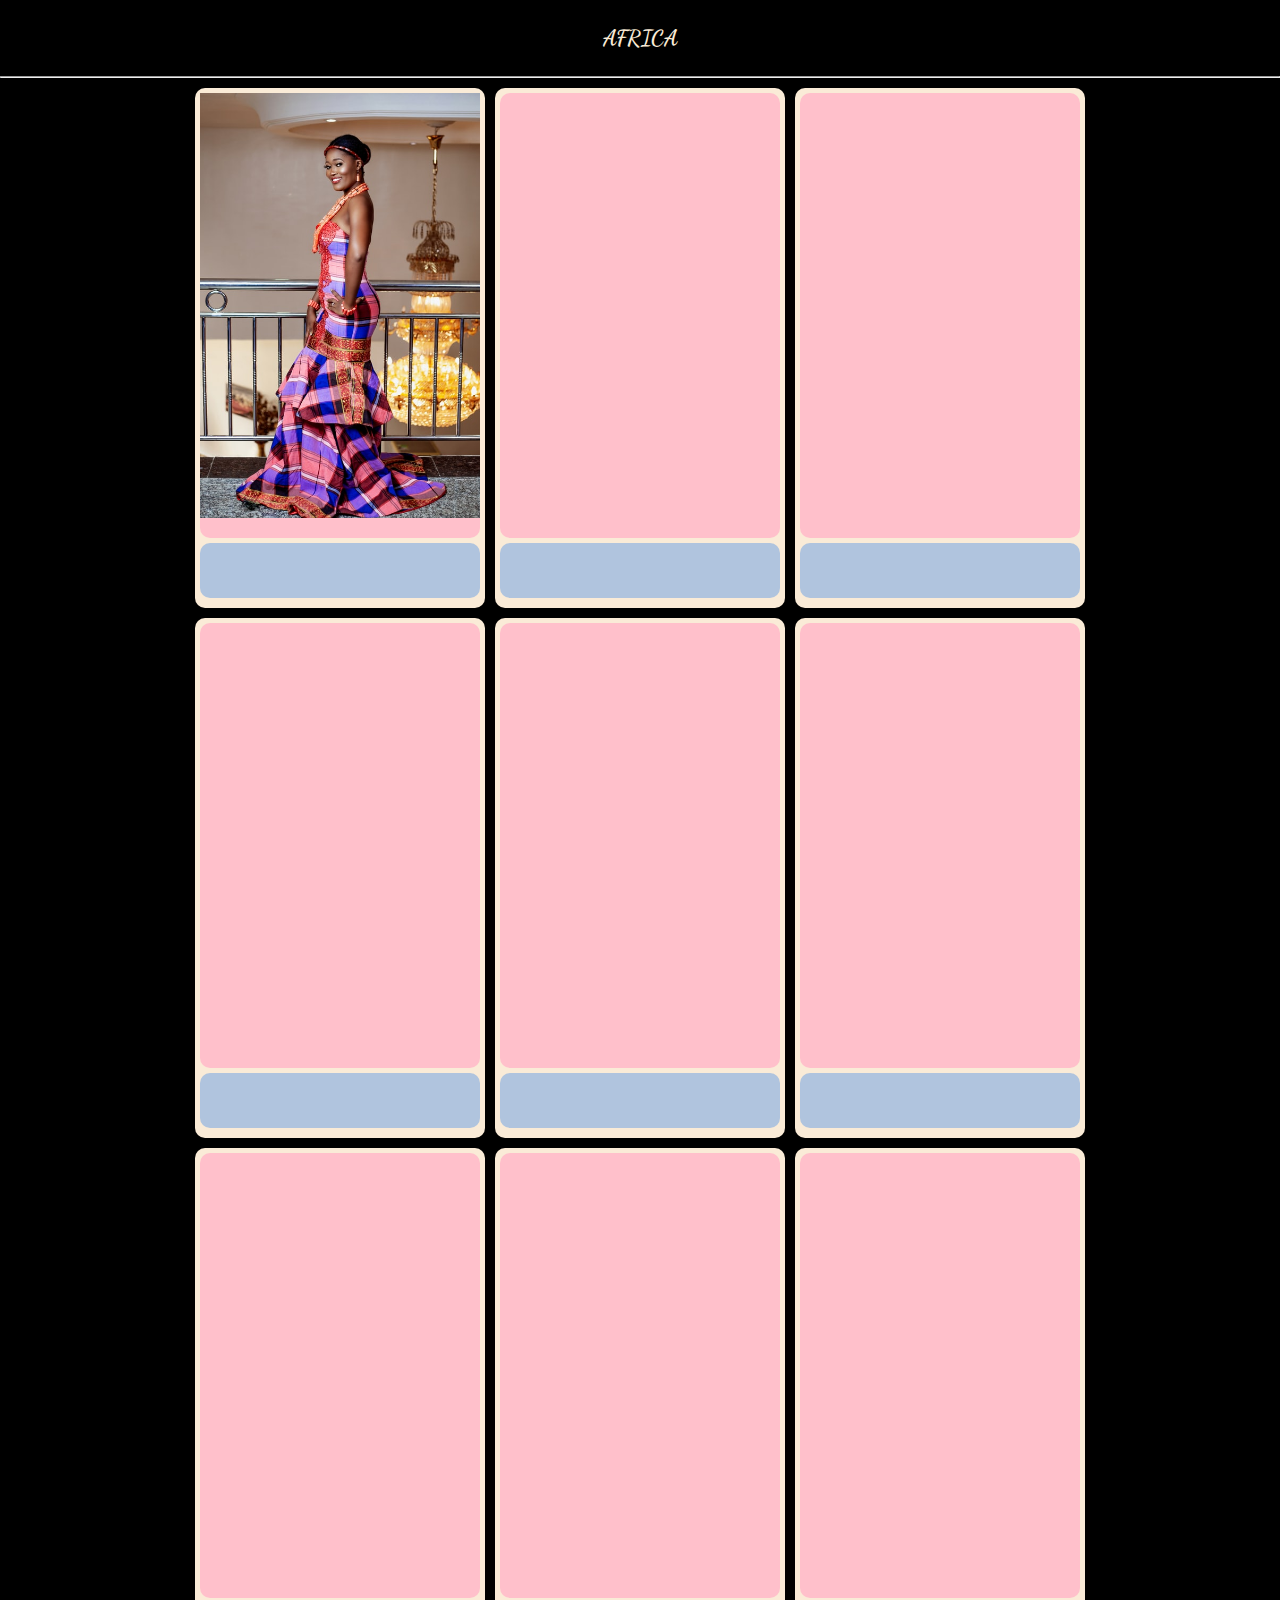
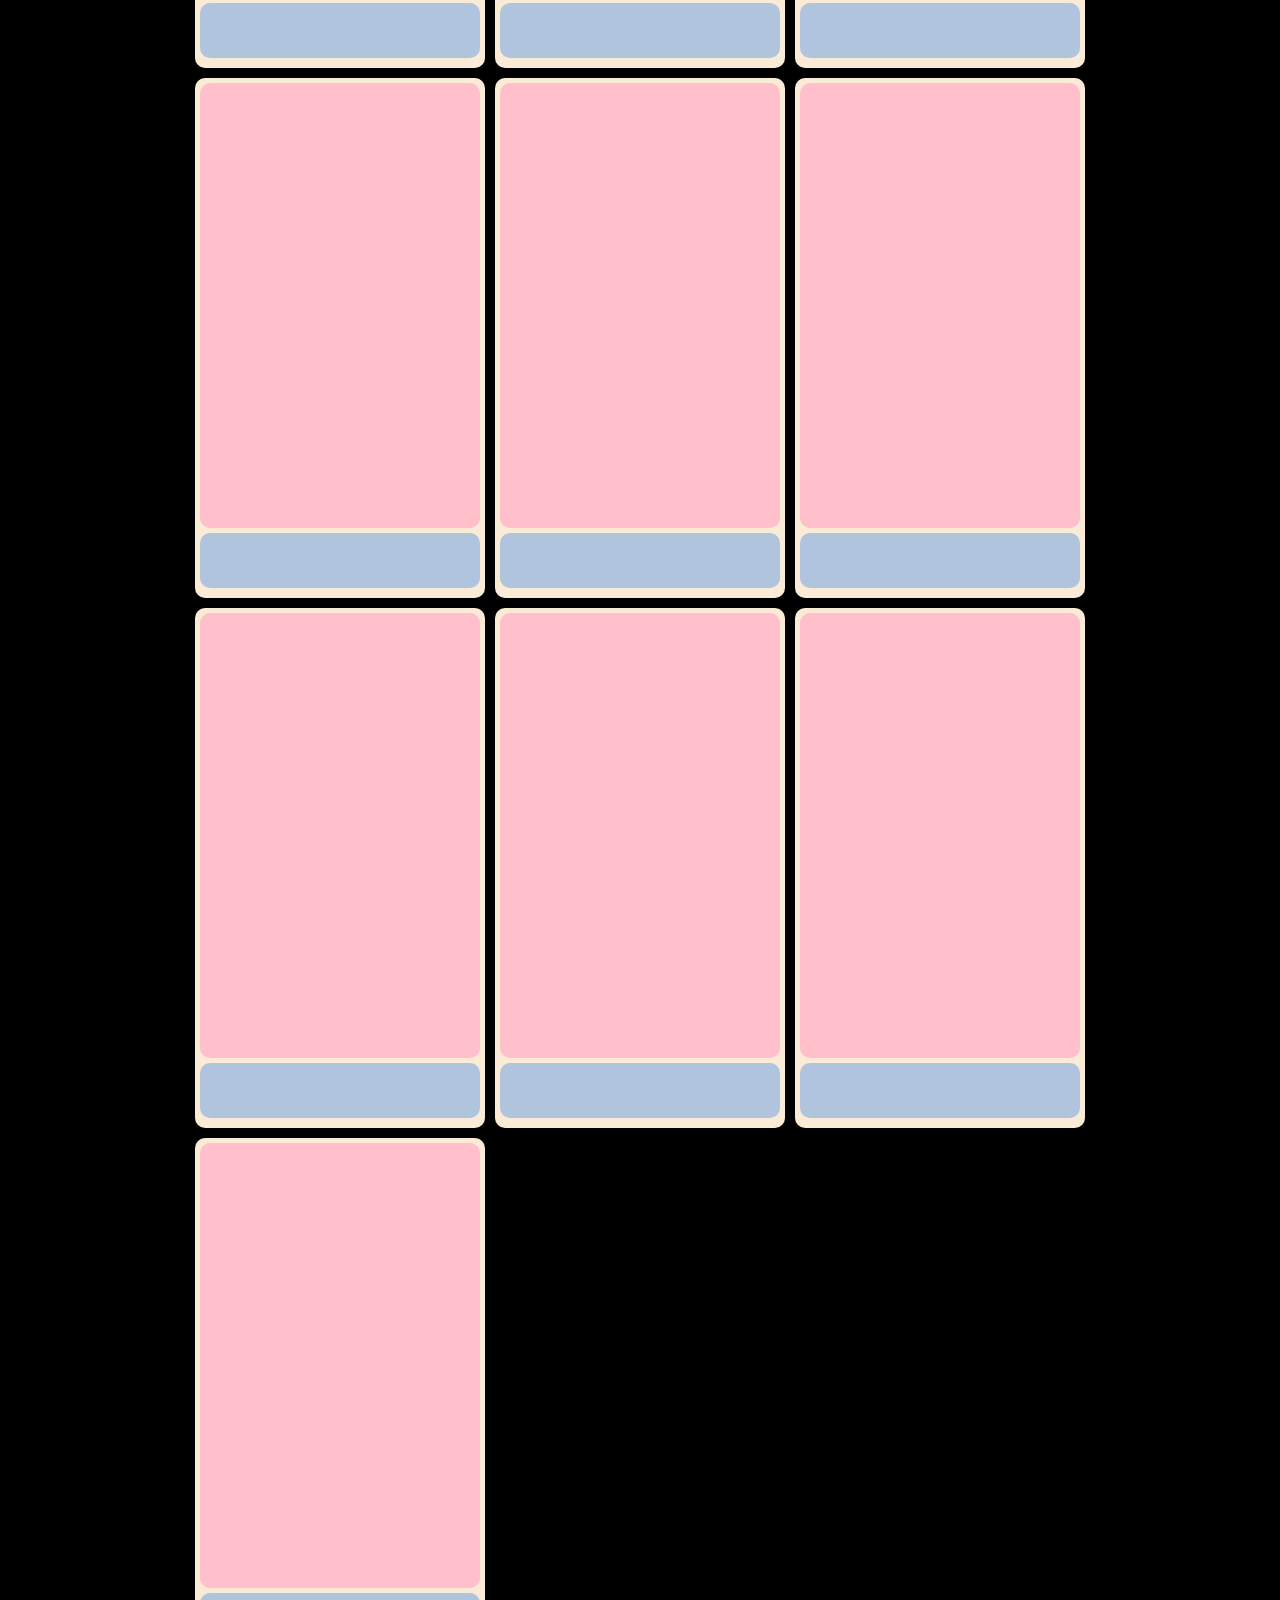
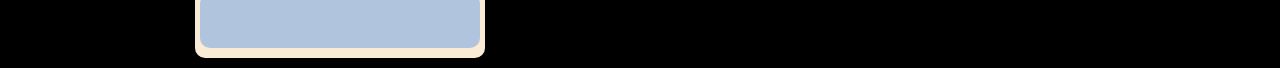
<file: african.html>
<!DOCTYPE html>
<html lang="en">
<head>
    <meta charset="UTF-8">
    <meta http-equiv="X-UA-Compatible" content="IE=edge">
    <meta name="viewport" content="width=device-width, initial-scale=1.0">
    <link rel="preconnect" href="https://fonts.gstatic.com" crossorigin>
<link href="https://fonts.googleapis.com/css2?family=Allura&family=Arvo:ital,wght@0,700;1,400&family=Dancing+Script&family=Lobster&family=Montserrat+Alternates:ital,wght@1,900&family=Niconne&family=Oswald:wght@200&family=Pacifico&family=Potta+One&display=swap" rel="stylesheet">
    <link rel="stylesheet" href="shop.css">
    <a target="_blank" href="https://icons8.com/icon/9rPDq0MIo0Oz/like"></a>
    <title>AFRICAN</title>
</head>
<body>
    <h1 style="padding: 20px;">AFRICA</h1>
    <hr>
    <div class="main">
     
      <div>
        <div class="image"><img src="1a.jpg" alt=""></div>
        <div class="foot">
          <div></div>
          <div></div>
          <div></div>
        </div>
      </div>
      <div>
        <div class="image"></div>
        <div class="foot">
          <div></div> 
          <div></div>
          <div></div>
        </div>
      </div>
      <div>
        <div class="image"></div>
        <div class="foot">
          <div></div>
          <div></div>
          <div></div>
        </div>
      </div>
      <div>
        <div class="image"></div>
        <div class="foot">
          <div></div>
          <div></div>
          <div></div>
        </div>

      </div>
      <div>
        <div class="image"></div>
        <div class="foot">
          <div></div>
          <div></div>
          <div></div>
        </div>
      </div>
      <div>
        <div class="image"></div>
        <div class="foot">
          <div></div>
          <div></div>
          <div></div>
        </div>
      </div>
      <div>
        <div class="image"></div>
        <div class="foot">
          <div></div>
          <div></div>
          <div></div>
        </div>
      </div>
      <div>
        <div class="image"></div>
        <div class="foot">
          <div></div>
          <div></div>
          <div></div>
        </div>
      </div>
      <div>
        <div class="image"></div>
        <div class="foot">
          <div></div>
          <div></div>
          <div></div>
        </div>
      </div>
      <div>
        <div class="image"></div>
        <div class="foot">
          <div></div>
          <div></div>
          <div></div>
        </div>
      </div>
      <div>
        <div class="image"></div>
        <div class="foot">
          <div></div>
          <div></div>
          <div></div>
        </div>
      </div>
      <div>
        <div class="image"></div>
        <div class="foot">
          <div></div>
          <div></div>
          <div></div>
        </div>
      </div>
      <div>
        <div class="image"></div>
        <div class="foot">
          <div></div>
          <div></div>
          <div></div>
        </div>
      </div>
      <div>
        <div class="image"></div>
        <div class="foot">
          <div></div>
          <div></div>
          <div></div>
        </div>
      </div>
      <div>
        <div class="image"></div>
        <div class="foot">
          <div></div>
          <div></div>
          <div></div>
        </div>
      </div>
      <div>
        <div class="image"></div>
        <div class="foot">
          <div></div>
          <div></div>
          <div></div>
        </div>
      </div>
    </div>
    </div>
</body>
</html>
</file>
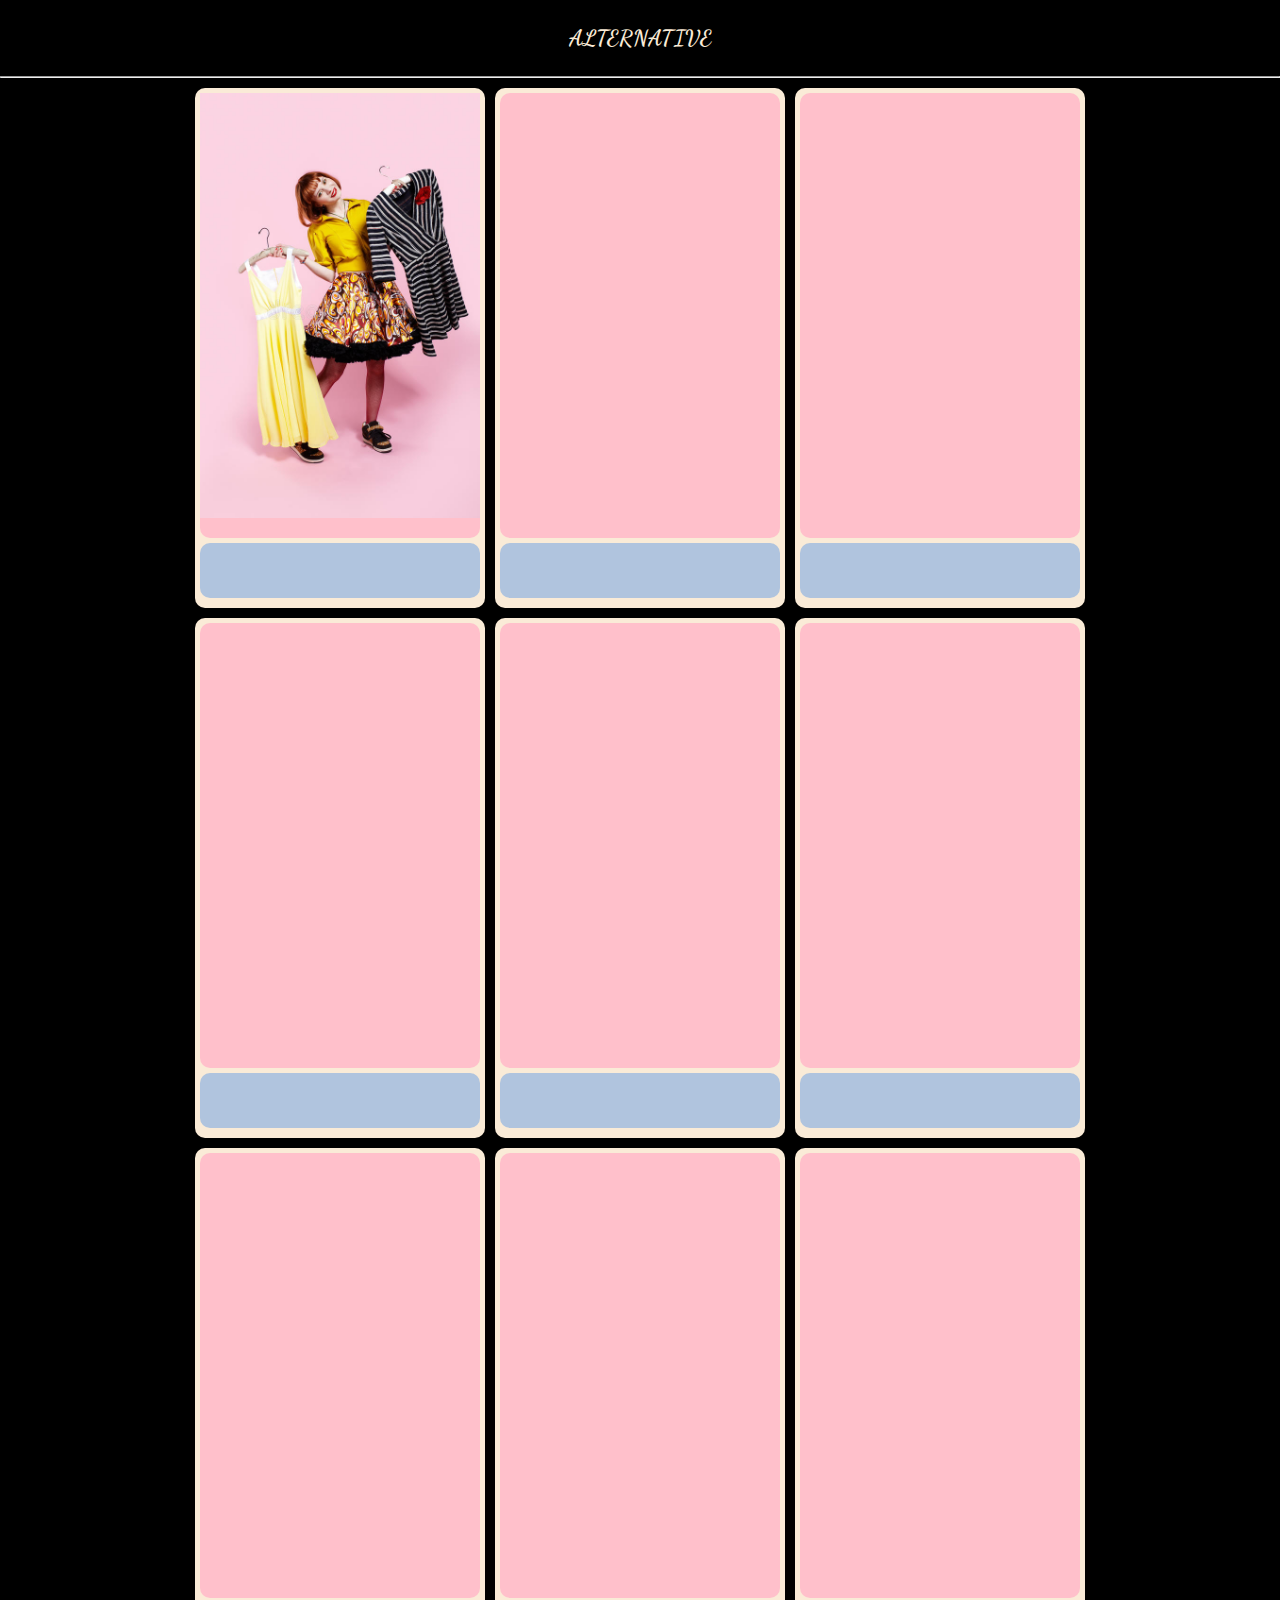
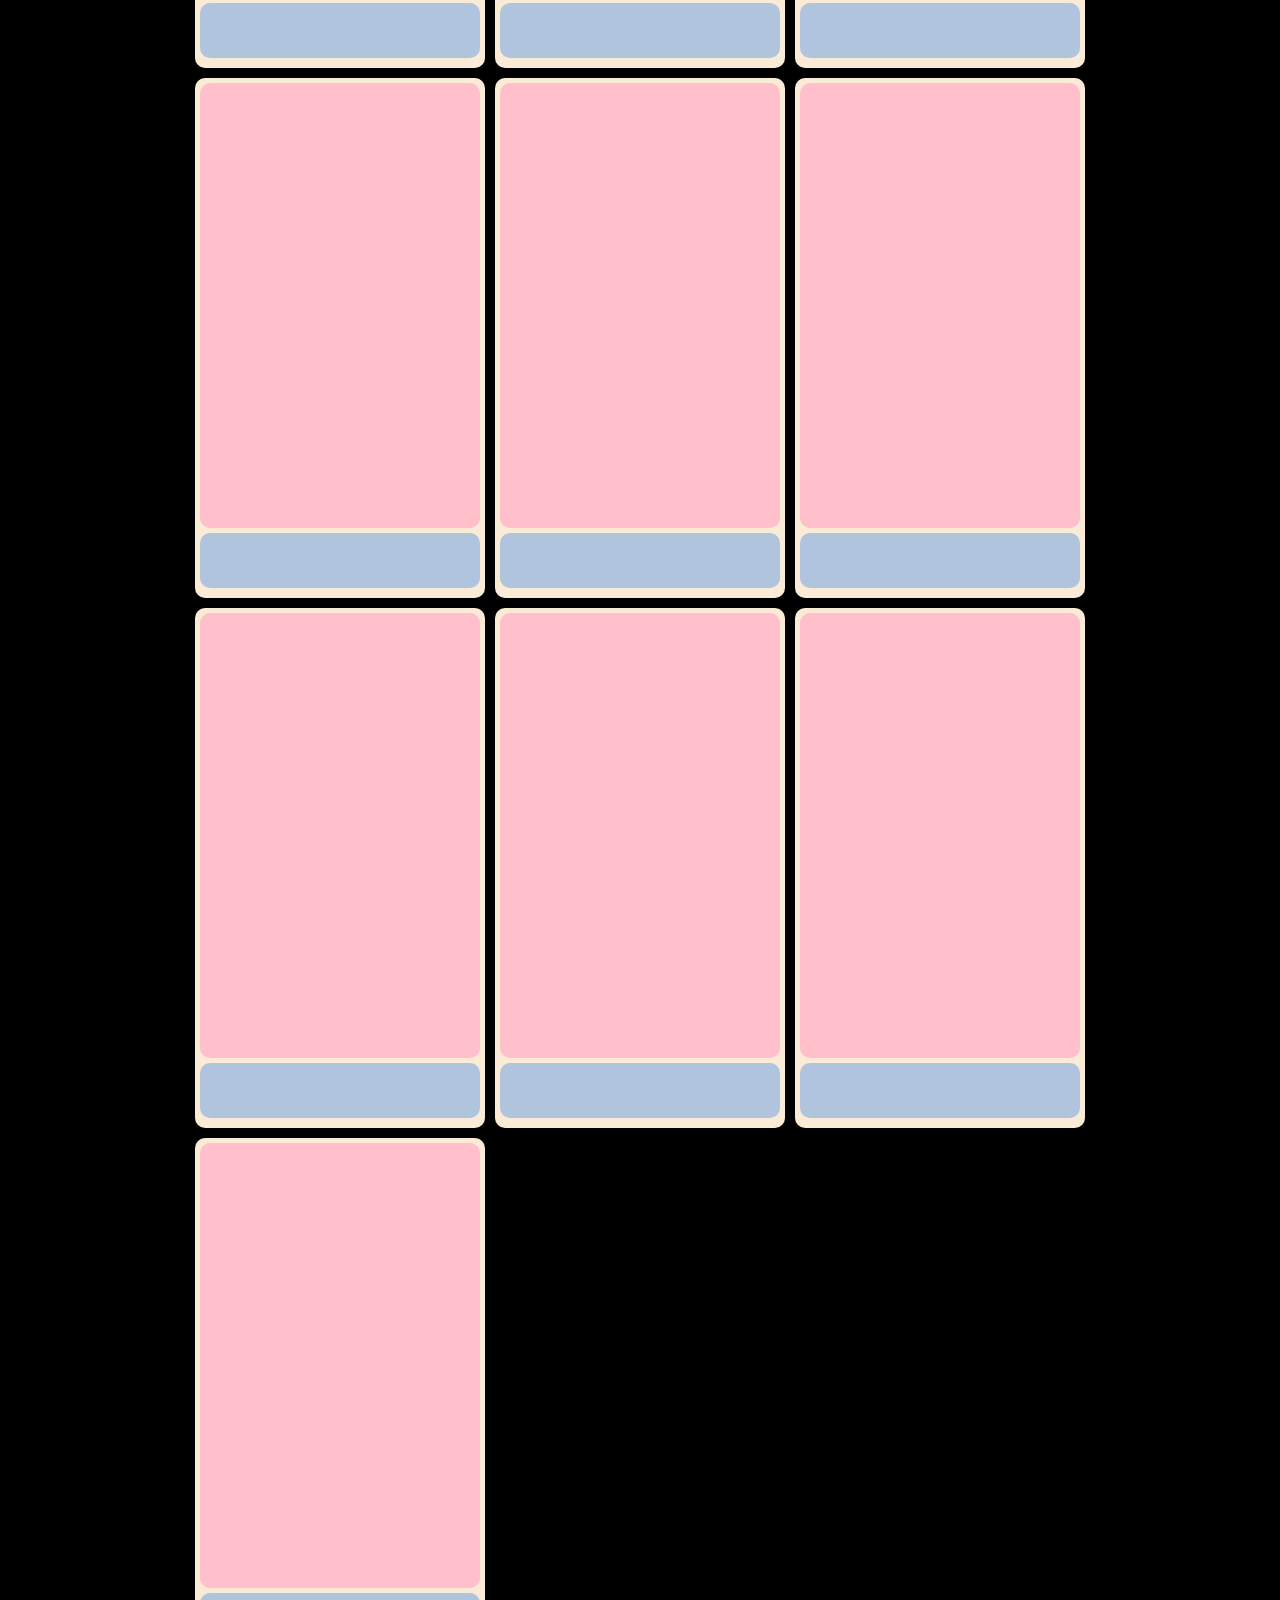
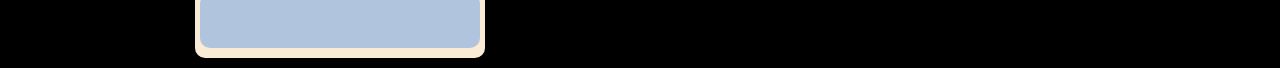
<file: alternative.html>
<!DOCTYPE html>
<html lang="en">
<head>
    <meta charset="UTF-8">
    <meta http-equiv="X-UA-Compatible" content="IE=edge">
    <meta name="viewport" content="width=device-width, initial-scale=1.0">
    <link rel="stylesheet" href="shop.css">
    <link rel="preconnect" href="https://fonts.gstatic.com" crossorigin>
<link href="https://fonts.googleapis.com/css2?family=Allura&family=Arvo:ital,wght@0,700;1,400&family=Dancing+Script&family=Lobster&family=Montserrat+Alternates:ital,wght@1,900&family=Niconne&family=Oswald:wght@200&family=Pacifico&family=Potta+One&display=swap" rel="stylesheet">
    <title>ALTERNATIVE</title>
</head>
<body>
  <h1 style="padding: 20px;">ALTERNATIVE</h1>
  <hr>
    <div class="main">
       
      <div>
        <div class="image"><img src="1c.jpg" alt=""></div>
        <div class="foot">
          <div></div>
          <div></div>
          <div></div>
        </div>
      </div>
      <div>
        <div class="image"></div>
        <div class="foot">
          <div></div>
          <div></div>
          <div></div>
        </div>
      </div>
      <div>
        <div class="image"></div>
        <div class="foot">
          <div></div>
          <div></div>
          <div></div>
        </div>
      </div>
      <div>
        <div class="image"></div>
        <div class="foot">
          <div></div>
          <div></div>
          <div></div>
        </div>

      </div>
      <div>
        <div class="image"></div>
        <div class="foot">
          <div></div>
          <div></div>
          <div></div>
        </div>
      </div>
      <div>
        <div class="image"></div>
        <div class="foot">
          <div></div>
          <div></div>
          <div></div>
        </div>
      </div>
      <div>
        <div class="image"></div>
        <div class="foot">
          <div></div>
          <div></div>
          <div></div>
        </div>
      </div>
      <div>
        <div class="image"></div>
        <div class="foot">
          <div></div>
          <div></div>
          <div></div>
        </div>
      </div>
      <div>
        <div class="image"></div>
        <div class="foot">
          <div></div>
          <div></div>
          <div></div>
        </div>
      </div>
      <div>
        <div class="image"></div>
        <div class="foot">
          <div></div>
          <div></div>
          <div></div>
        </div>
      </div>
      <div>
        <div class="image"></div>
        <div class="foot">
          <div></div>
          <div></div>
          <div></div>
        </div>
      </div>
      <div>
        <div class="image"></div>
        <div class="foot">
          <div></div>
          <div></div>
          <div></div>
        </div>
      </div>
      <div>
        <div class="image"></div>
        <div class="foot">
          <div></div>
          <div></div>
          <div></div>
        </div>
      </div>
      <div>
        <div class="image"></div>
        <div class="foot">
          <div></div>
          <div></div>
          <div></div>
        </div>
      </div>
      <div>
        <div class="image"></div>
        <div class="foot">
          <div></div>
          <div></div>
          <div></div>
        </div>
      </div>
      <div>
        <div class="image"></div>
        <div class="foot">
          <div></div>
          <div></div>
          <div></div>
        </div>
      </div>
    </div>
</body>
</html>
</file>
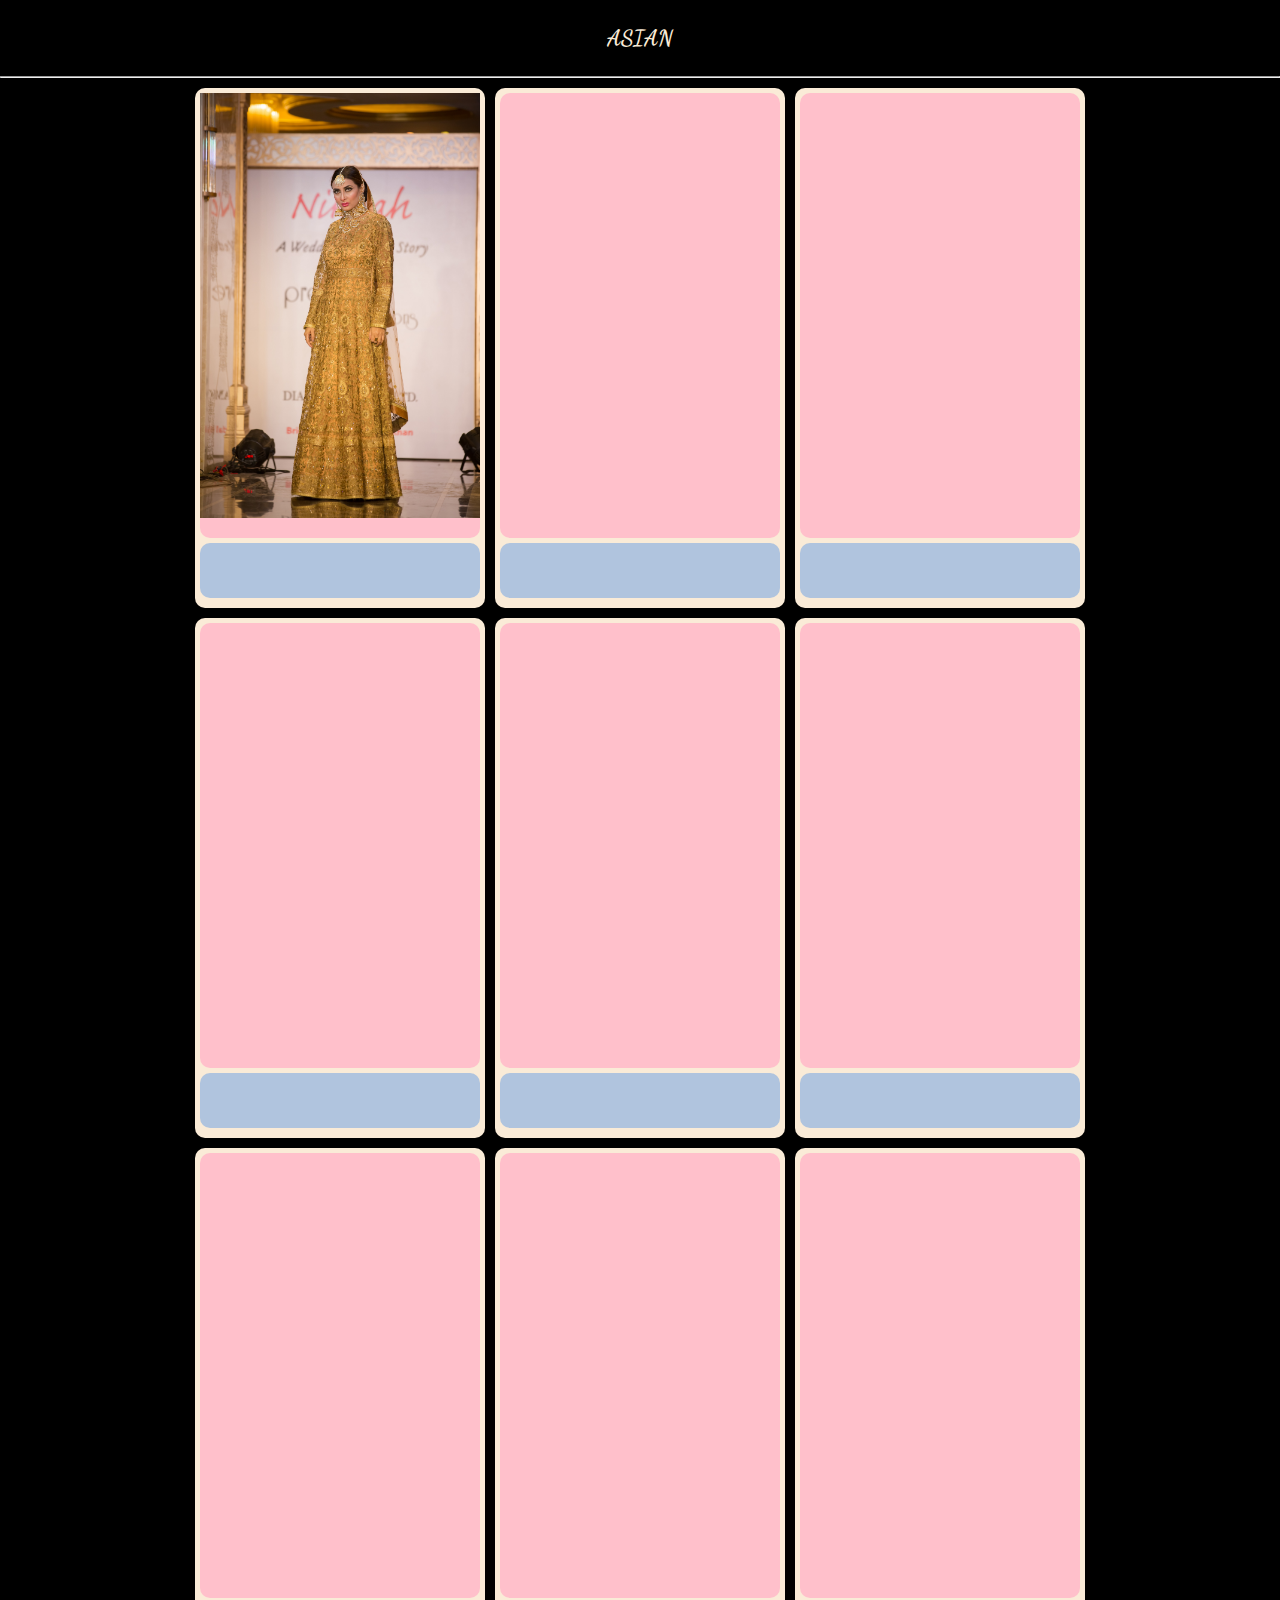
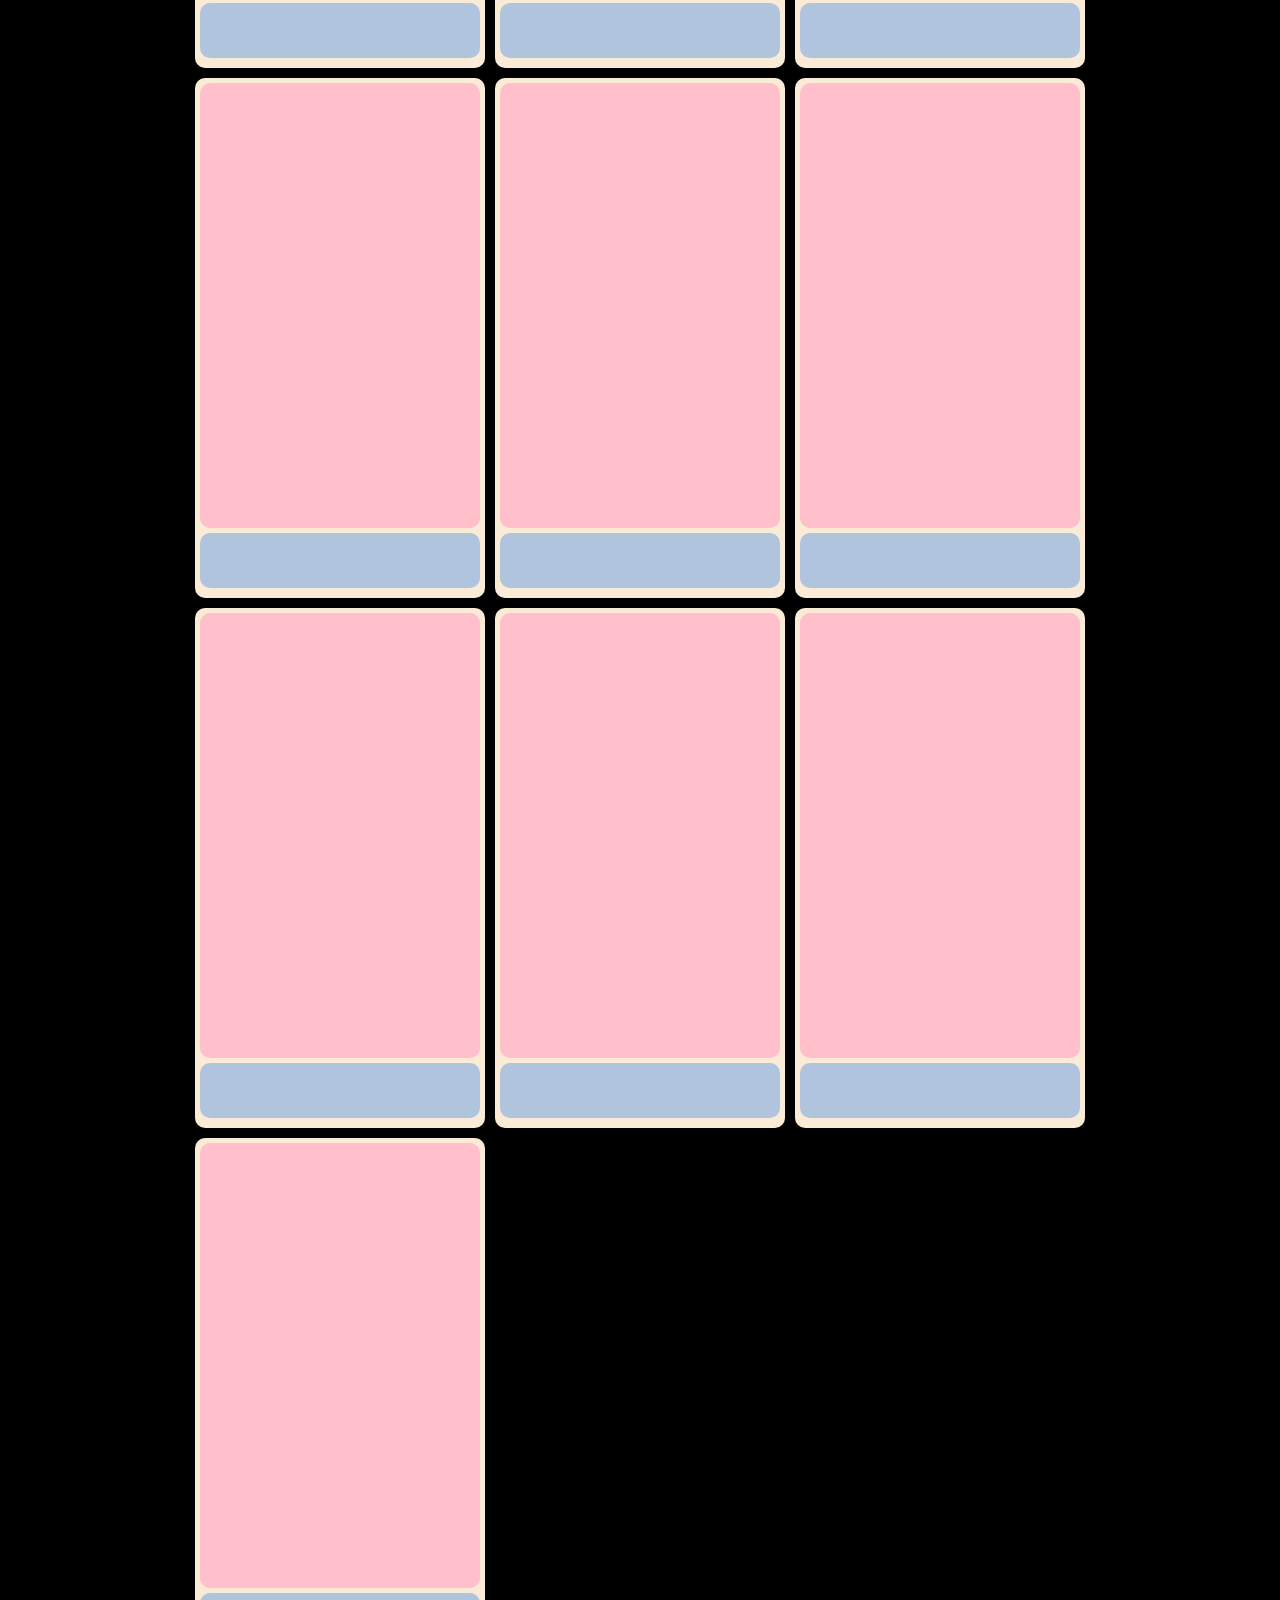
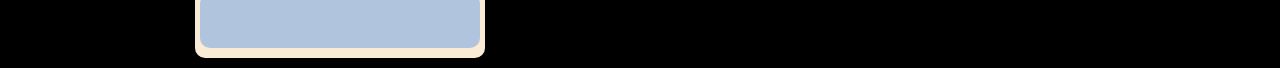
<file: asian.html>
<!DOCTYPE html>
<html lang="en">
<head>
    <meta charset="UTF-8">
    <meta http-equiv="X-UA-Compatible" content="IE=edge">
    <meta name="viewport" content="width=device-width, initial-scale=1.0">
    <link rel="stylesheet" href="shop.css">
    <link rel="preconnect" href="https://fonts.gstatic.com" crossorigin>
<link href="https://fonts.googleapis.com/css2?family=Allura&family=Arvo:ital,wght@0,700;1,400&family=Dancing+Script&family=Lobster&family=Montserrat+Alternates:ital,wght@1,900&family=Niconne&family=Oswald:wght@200&family=Pacifico&family=Potta+One&display=swap" rel="stylesheet">
<a target="_blank" href="https://icons8.com/icon/9rPDq0MIo0Oz/like"></a>
<a target="_blank" href="https://icons8.com/icon/gwrgLmp5Yqn7/desktop-download"></a>
<title>ASIAN</title>
</head>
<body>
  <h1 style="padding: 20px;">ASIAN</h1>
  <hr>
    <div class="main">
       
      <div>
        <div class="image"><img src="1e.jpg" alt=""></div>
        <div class="foot">
          <div></div>
          <div></div>
          <div></div>
        </div>
      </div>
      <div>
        <div class="image"></div>
        <div class="foot">
          <div></div>
          <div></div>
          <div></div>
        </div>
      </div>
      <div>
        <div class="image"></div>
        <div class="foot">
          <div></div>
          <div></div>
          <div></div>
        </div>
      </div>
      <div>
        <div class="image"></div>
        <div class="foot">
          <div></div>
          <div></div>
          <div></div>
        </div>

      </div>
      <div>
        <div class="image"></div>
        <div class="foot">
          <div></div>
          <div></div>
          <div></div>
        </div>
      </div>
      <div>
        <div class="image"></div>
        <div class="foot">
          <div></div>
          <div></div>
          <div></div>
        </div>
      </div>
      <div>
        <div class="image"></div>
        <div class="foot">
          <div></div>
          <div></div>
          <div></div>
        </div>
      </div>
      <div>
        <div class="image"></div>
        <div class="foot">
          <div></div>
          <div></div>
          <div></div>
        </div>
      </div>
      <div>
        <div class="image"></div>
        <div class="foot">
          <div></div>
          <div></div>
          <div></div>
        </div>
      </div>
      <div>
        <div class="image"></div>
        <div class="foot">
          <div></div>
          <div></div>
          <div></div>
        </div>
      </div>
      <div>
        <div class="image"></div>
        <div class="foot">
          <div></div>
          <div></div>
          <div></div>
        </div>
      </div>
      <div>
        <div class="image"></div>
        <div class="foot">
          <div></div>
          <div></div>
          <div></div>
        </div>
      </div>
      <div>
        <div class="image"></div>
        <div class="foot">
          <div></div>
          <div></div>
          <div></div>
        </div>
      </div>
      <div>
        <div class="image"></div>
        <div class="foot">
          <div></div>
          <div></div>
          <div></div>
        </div>
      </div>
      <div>
        <div class="image"></div>
        <div class="foot">
          <div></div>
          <div></div>
          <div></div>
        </div>
      </div>
      <div>
        <div class="image"></div>
        <div class="foot">
          <div></div>
          <div></div>
          <div></div>
        </div>
      </div>
    </div>
</body>
</html>
</file>
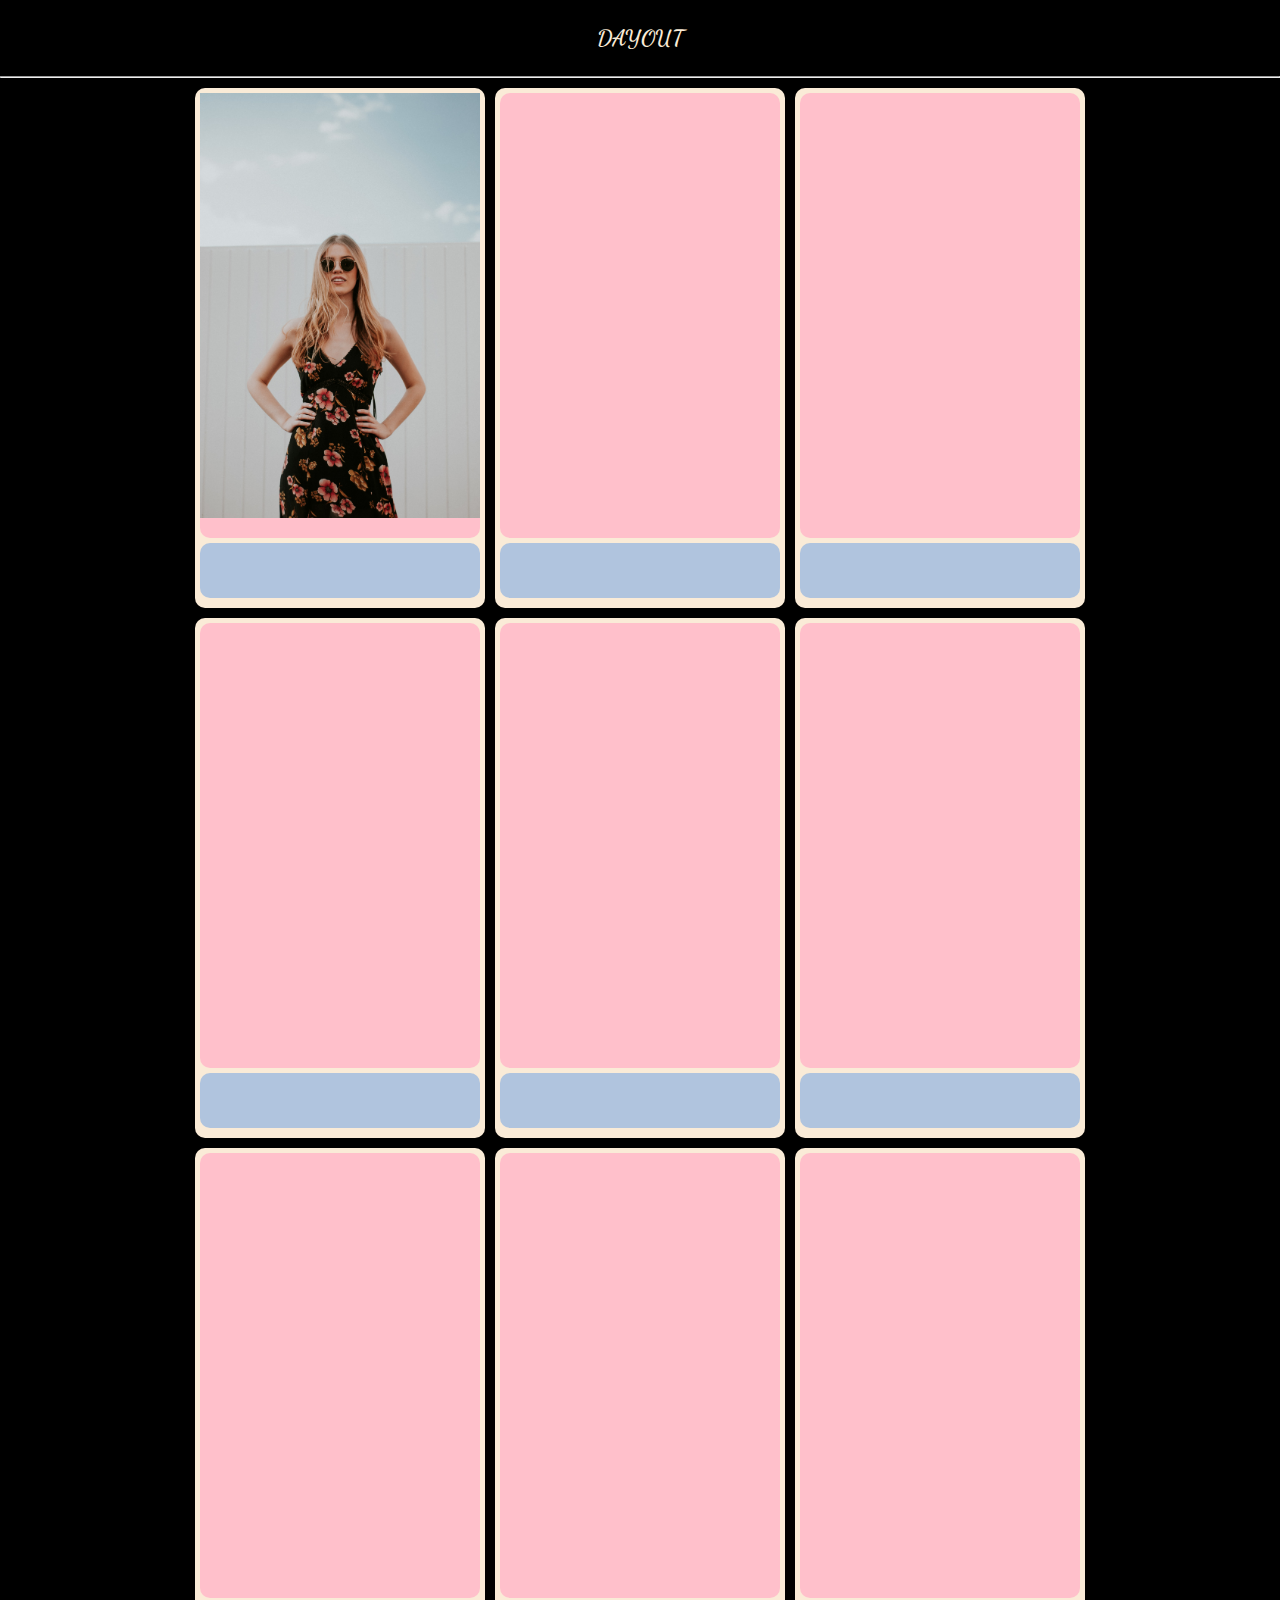
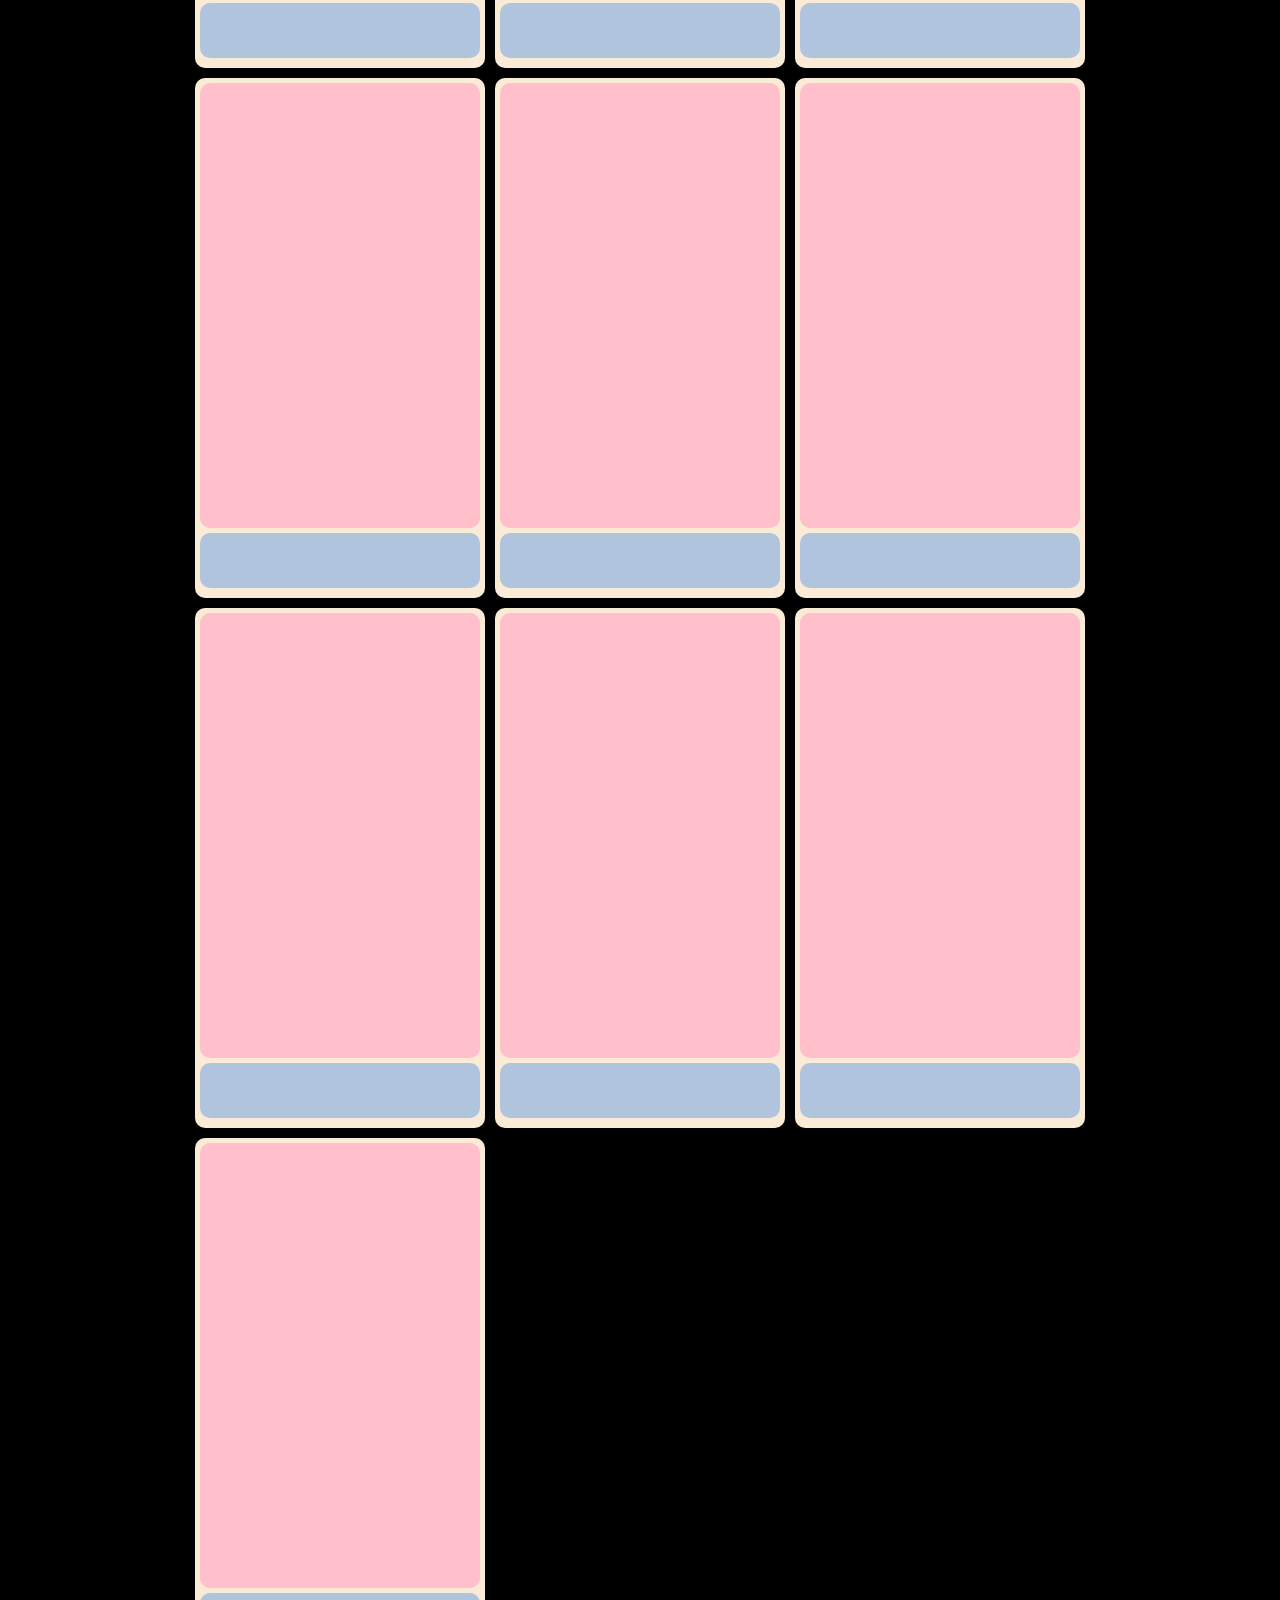
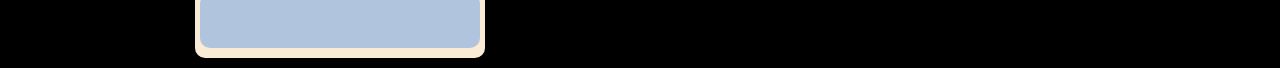
<file: casual.html>
<!DOCTYPE html>
<html lang="en">
<head>
    <meta charset="UTF-8">
    <meta http-equiv="X-UA-Compatible" content="IE=edge">
    <meta name="viewport" content="width=device-width, initial-scale=1.0">
    <link rel="preconnect" href="https://fonts.gstatic.com" crossorigin>
<link href="https://fonts.googleapis.com/css2?family=Allura&family=Arvo:ital,wght@0,700;1,400&family=Dancing+Script&family=Lobster&family=Montserrat+Alternates:ital,wght@1,900&family=Niconne&family=Oswald:wght@200&family=Pacifico&family=Potta+One&display=swap" rel="stylesheet">
<a target="_blank" href="https://icons8.com/icon/9rPDq0MIo0Oz/like"></a>
<a target="_blank" href="https://icons8.com/icon/gwrgLmp5Yqn7/desktop-download"></a>
<link rel="stylesheet" href="shop.css">
    <title>DAYOUT</title>
</head>
<body>
  <h1 style="padding: 20px;">DAYOUT</h1>
  <hr>
    <div class="main">
       
      <div>
        <div class="image"><img src="1d.jpg" alt=""></div>
        <div class="foot">
          <div></div>
          <div></div>
          <div></div>
        </div>
      </div>
      <div>
        <div class="image"></div>
        <div class="foot">
          <div></div> 
          <div></div>
          <div></div>
        </div>
      </div>
      <div>
        <div class="image"></div>
        <div class="foot">
          <div></div>
          <div></div>
          <div></div>
        </div>
      </div>
      <div>
        <div class="image"></div>
        <div class="foot">
          <div></div>
          <div></div>
          <div></div>
        </div>

      </div>
      <div>
        <div class="image"></div>
        <div class="foot">
          <div></div>
          <div></div>
          <div></div>
        </div>
      </div>
      <div>
        <div class="image"></div>
        <div class="foot">
          <div></div>
          <div></div>
          <div></div>
        </div>
      </div>
      <div>
        <div class="image"></div>
        <div class="foot">
          <div></div>
          <div></div>
          <div></div>
        </div>
      </div>
      <div>
        <div class="image"></div>
        <div class="foot">
          <div></div>
          <div></div>
          <div></div>
        </div>
      </div>
      <div>
        <div class="image"></div>
        <div class="foot">
          <div></div>
          <div></div>
          <div></div>
        </div>
      </div>
      <div>
        <div class="image"></div>
        <div class="foot">
          <div></div>
          <div></div>
          <div></div>
        </div>
      </div>
      <div>
        <div class="image"></div>
        <div class="foot">
          <div></div>
          <div></div>
          <div></div>
        </div>
      </div>
      <div>
        <div class="image"></div>
        <div class="foot">
          <div></div>
          <div></div>
          <div></div>
        </div>
      </div>
      <div>
        <div class="image"></div>
        <div class="foot">
          <div></div>
          <div></div>
          <div></div>
        </div>
      </div>
      <div>
        <div class="image"></div>
        <div class="foot">
          <div></div>
          <div></div>
          <div></div>
        </div>
      </div>
      <div>
        <div class="image"></div>
        <div class="foot">
          <div></div>
          <div></div>
          <div></div>
        </div>
      </div>
      <div>
        <div class="image"></div>
        <div class="foot">
          <div></div>
          <div></div>
          <div></div>
        </div>
      </div>
    </div>
    </div>
</body>
</html>
</file>
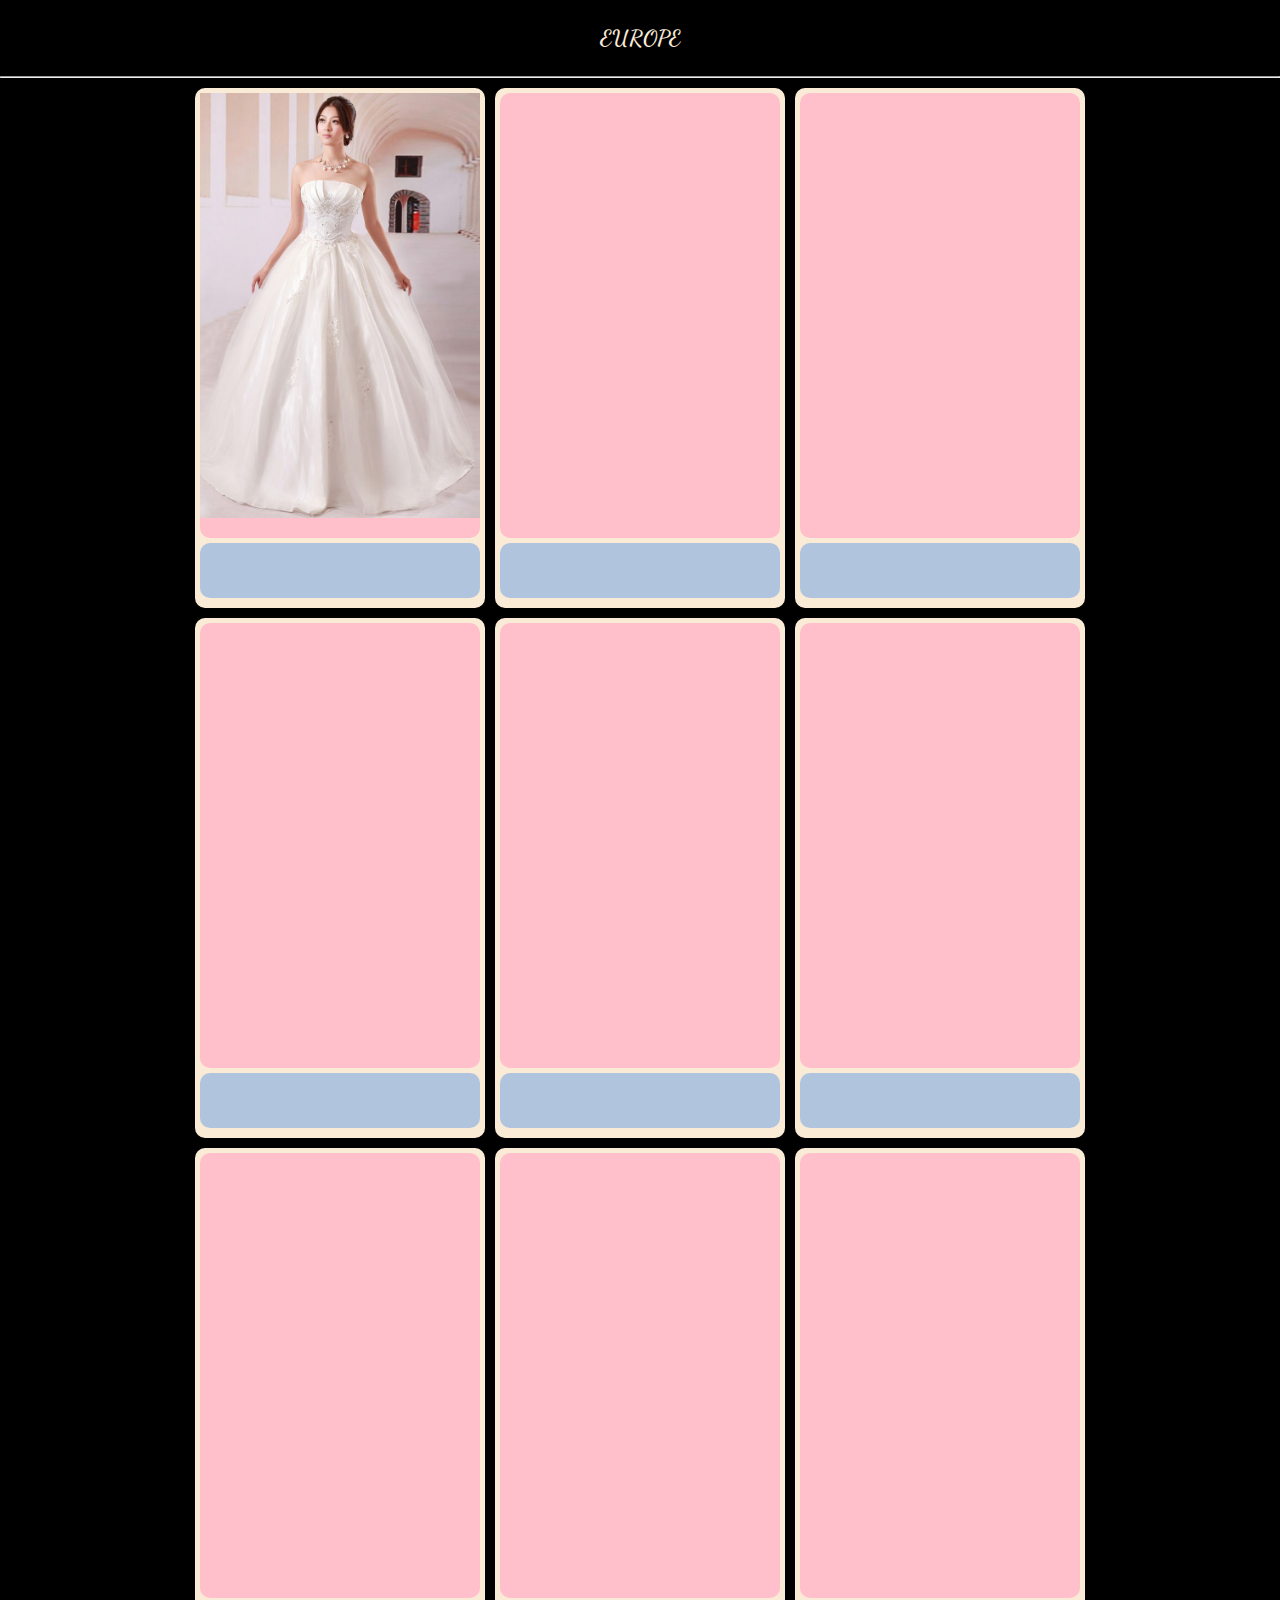
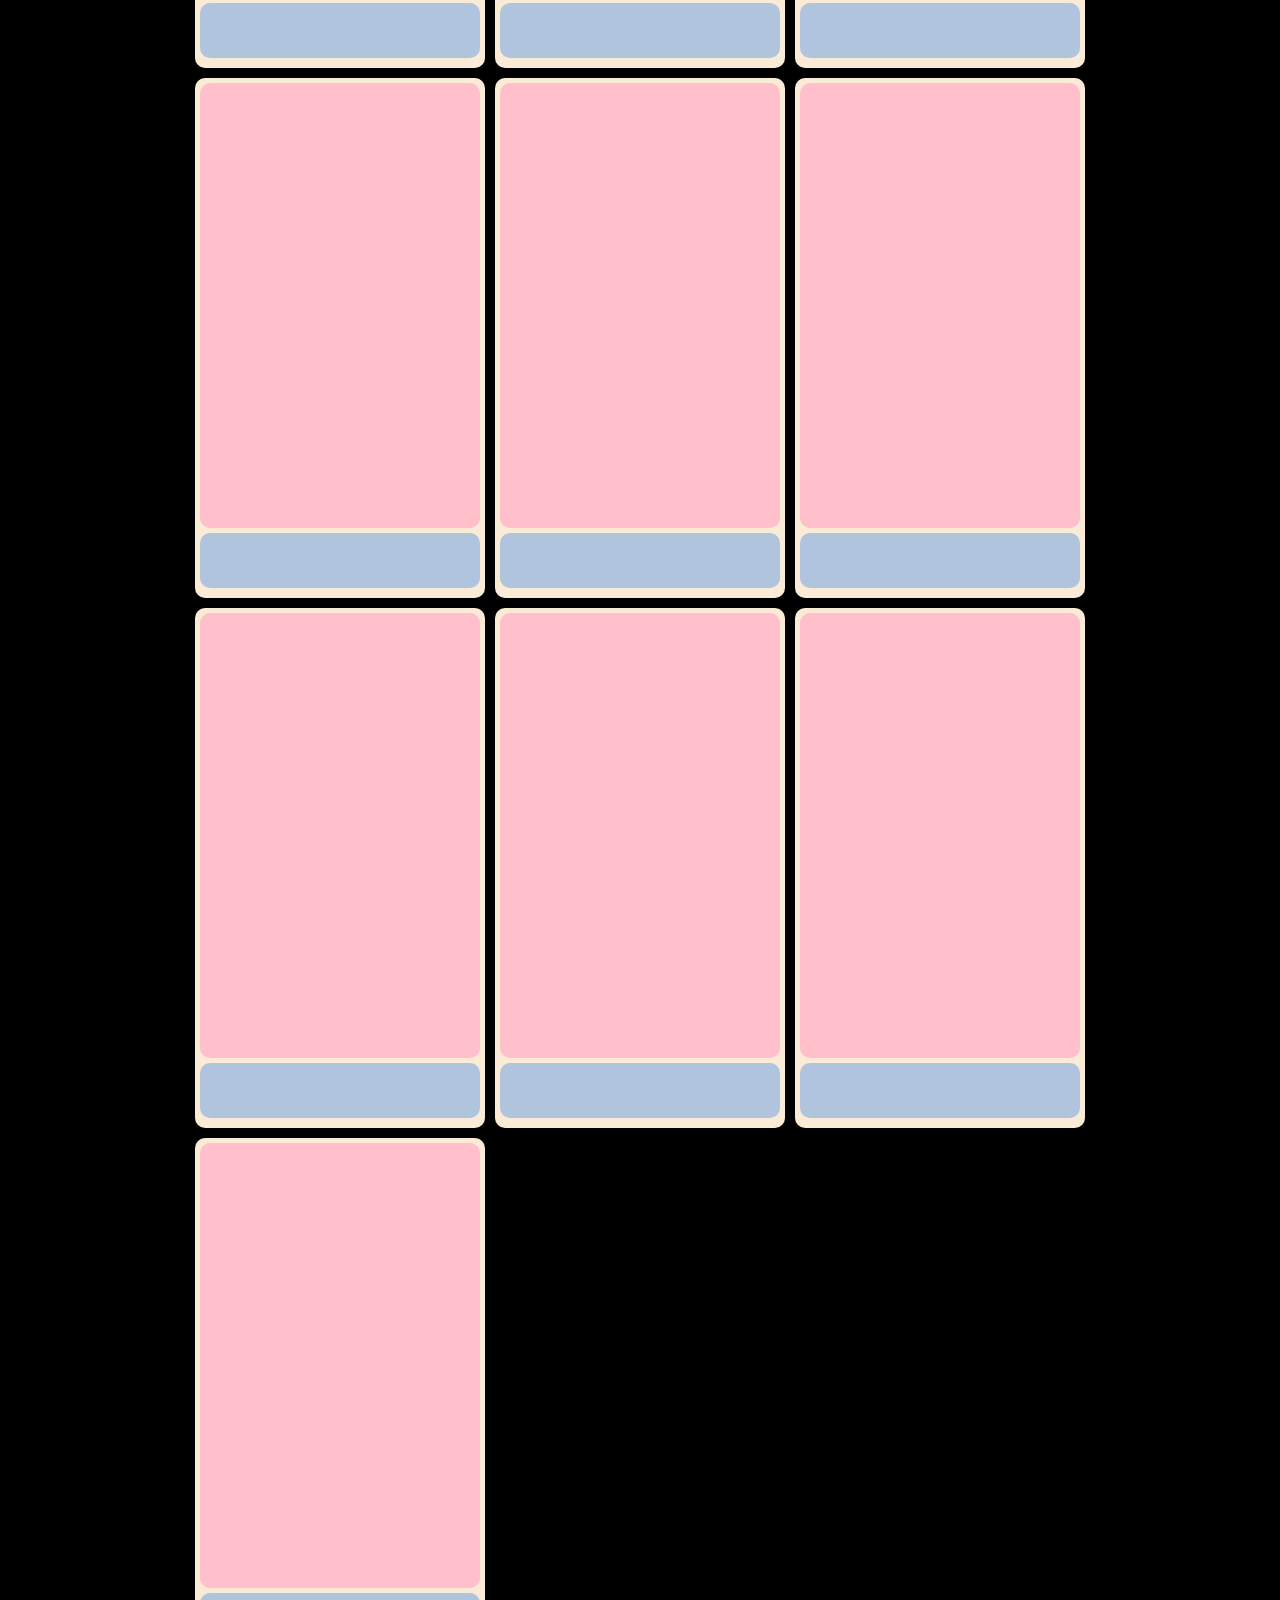
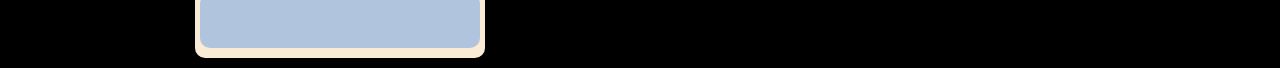
<file: european.html>
<!DOCTYPE html>
<html lang="en">
<head>
    <meta charset="UTF-8">
    <meta http-equiv="X-UA-Compatible" content="IE=edge">
    <meta name="viewport" content="width=device-width, initial-scale=1.0">
    <link rel="preconnect" href="https://fonts.gstatic.com" crossorigin>
<link href="https://fonts.googleapis.com/css2?family=Allura&family=Arvo:ital,wght@0,700;1,400&family=Dancing+Script&family=Lobster&family=Montserrat+Alternates:ital,wght@1,900&family=Niconne&family=Oswald:wght@200&family=Pacifico&family=Potta+One&display=swap" rel="stylesheet">
    <link rel="stylesheet" href="shop.css">
    <title>EUROPE</title>
</head>
<body>
  <h1 style="padding: 20px;">EUROPE</h1>
  <hr>
    <div class="main">
       
      <div>
        <div class="image"><img src="1h.jpg" alt=""></div>
        <div class="foot">
          <div></div>
          <div></div>
          <div></div>
        </div>
      </div>
      <div>
        <div class="image"></div>
        <div class="foot">
          <div></div> 
          <div></div>
          <div></div>
        </div>
      </div>
      <div>
        <div class="image"></div>
        <div class="foot">
          <div></div>
          <div></div>
          <div></div>
        </div>
      </div>
      <div>
        <div class="image"></div>
        <div class="foot">
          <div></div>
          <div></div>
          <div></div>
        </div>

      </div>
      <div>
        <div class="image"></div>
        <div class="foot">
          <div></div>
          <div></div>
          <div></div>
        </div>
      </div>
      <div>
        <div class="image"></div>
        <div class="foot">
          <div></div>
          <div></div>
          <div></div>
        </div>
      </div>
      <div>
        <div class="image"></div>
        <div class="foot">
          <div></div>
          <div></div>
          <div></div>
        </div>
      </div>
      <div>
        <div class="image"></div>
        <div class="foot">
          <div></div>
          <div></div>
          <div></div>
        </div>
      </div>
      <div>
        <div class="image"></div>
        <div class="foot">
          <div></div>
          <div></div>
          <div></div>
        </div>
      </div>
      <div>
        <div class="image"></div>
        <div class="foot">
          <div></div>
          <div></div>
          <div></div>
        </div>
      </div>
      <div>
        <div class="image"></div>
        <div class="foot">
          <div></div>
          <div></div>
          <div></div>
        </div>
      </div>
      <div>
        <div class="image"></div>
        <div class="foot">
          <div></div>
          <div></div>
          <div></div>
        </div>
      </div>
      <div>
        <div class="image"></div>
        <div class="foot">
          <div></div>
          <div></div>
          <div></div>
        </div>
      </div>
      <div>
        <div class="image"></div>
        <div class="foot">
          <div></div>
          <div></div>
          <div></div>
        </div>
      </div>
      <div>
        <div class="image"></div>
        <div class="foot">
          <div></div>
          <div></div>
          <div></div>
        </div>
      </div>
      <div>
        <div class="image"></div>
        <div class="foot">
          <div></div>
          <div></div>
          <div></div>
        </div>
      </div>
    </div>
    </div>
</body>
</html>
</file>
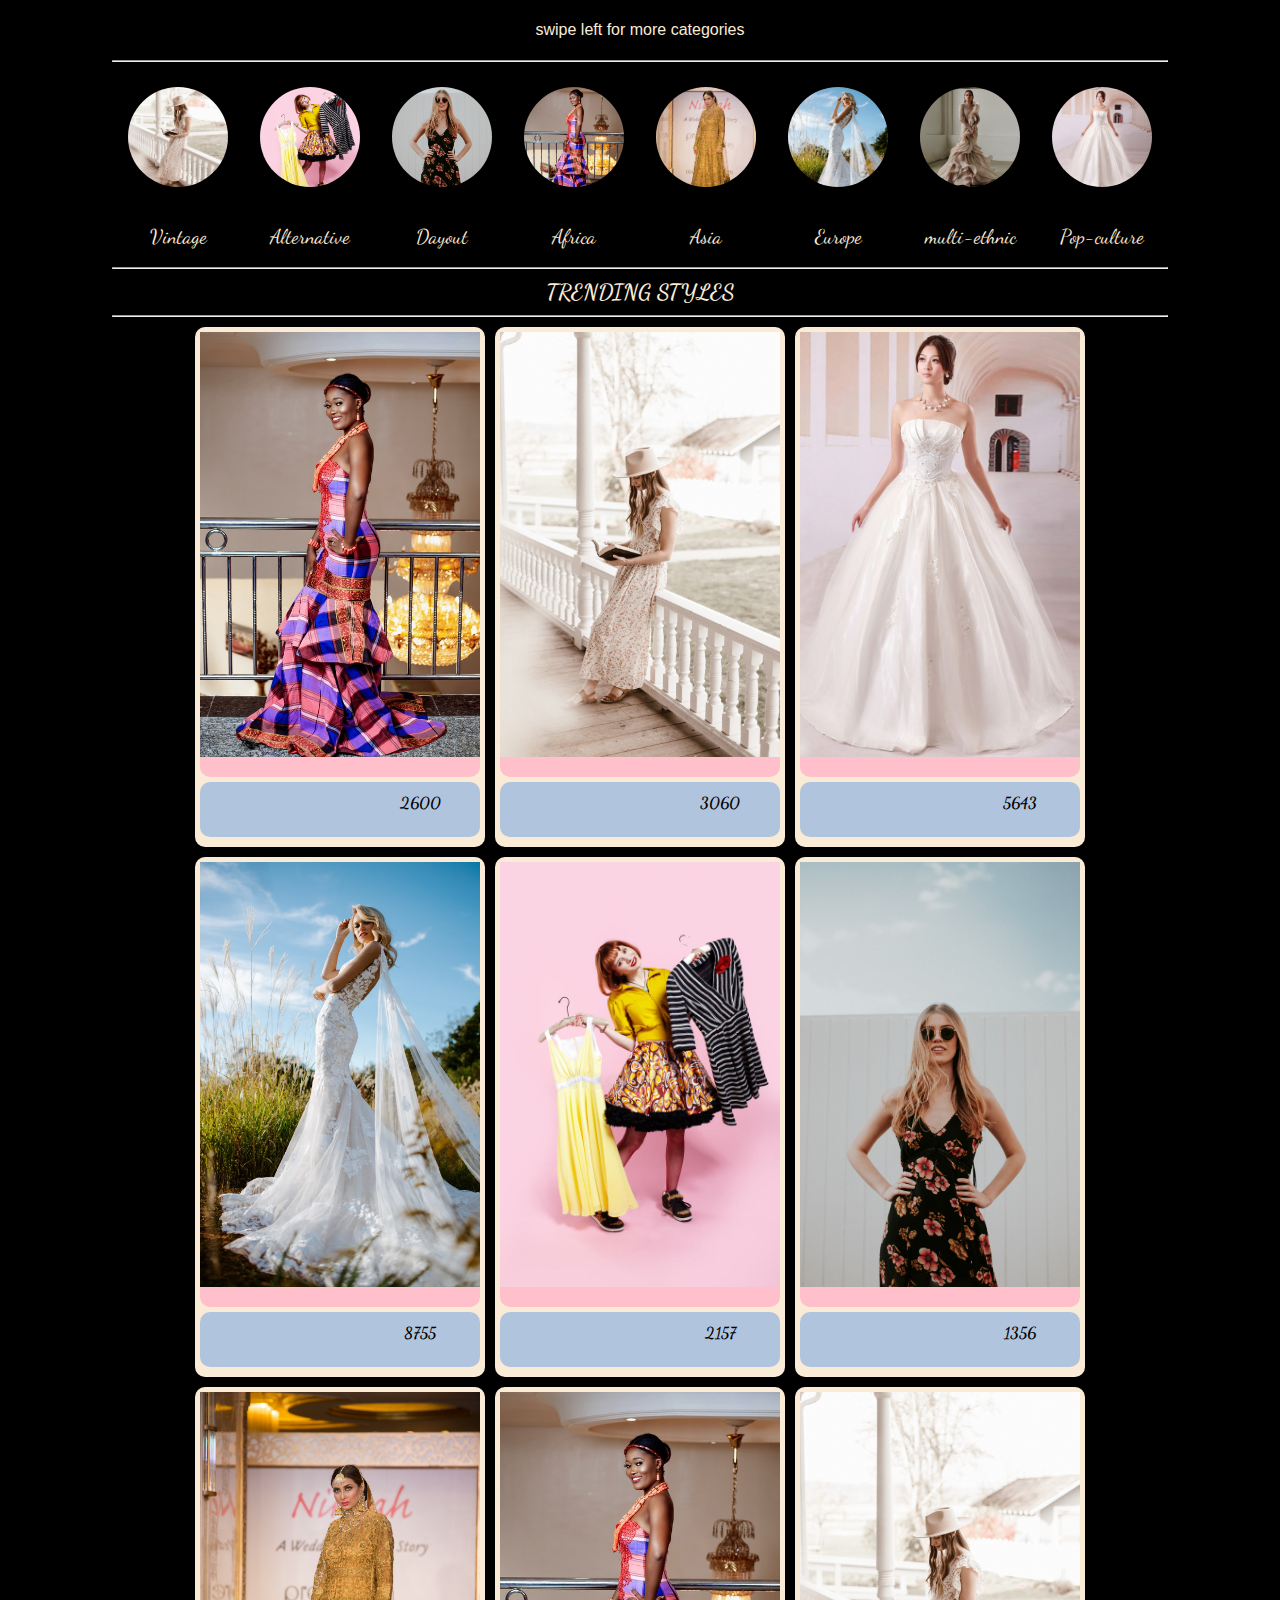
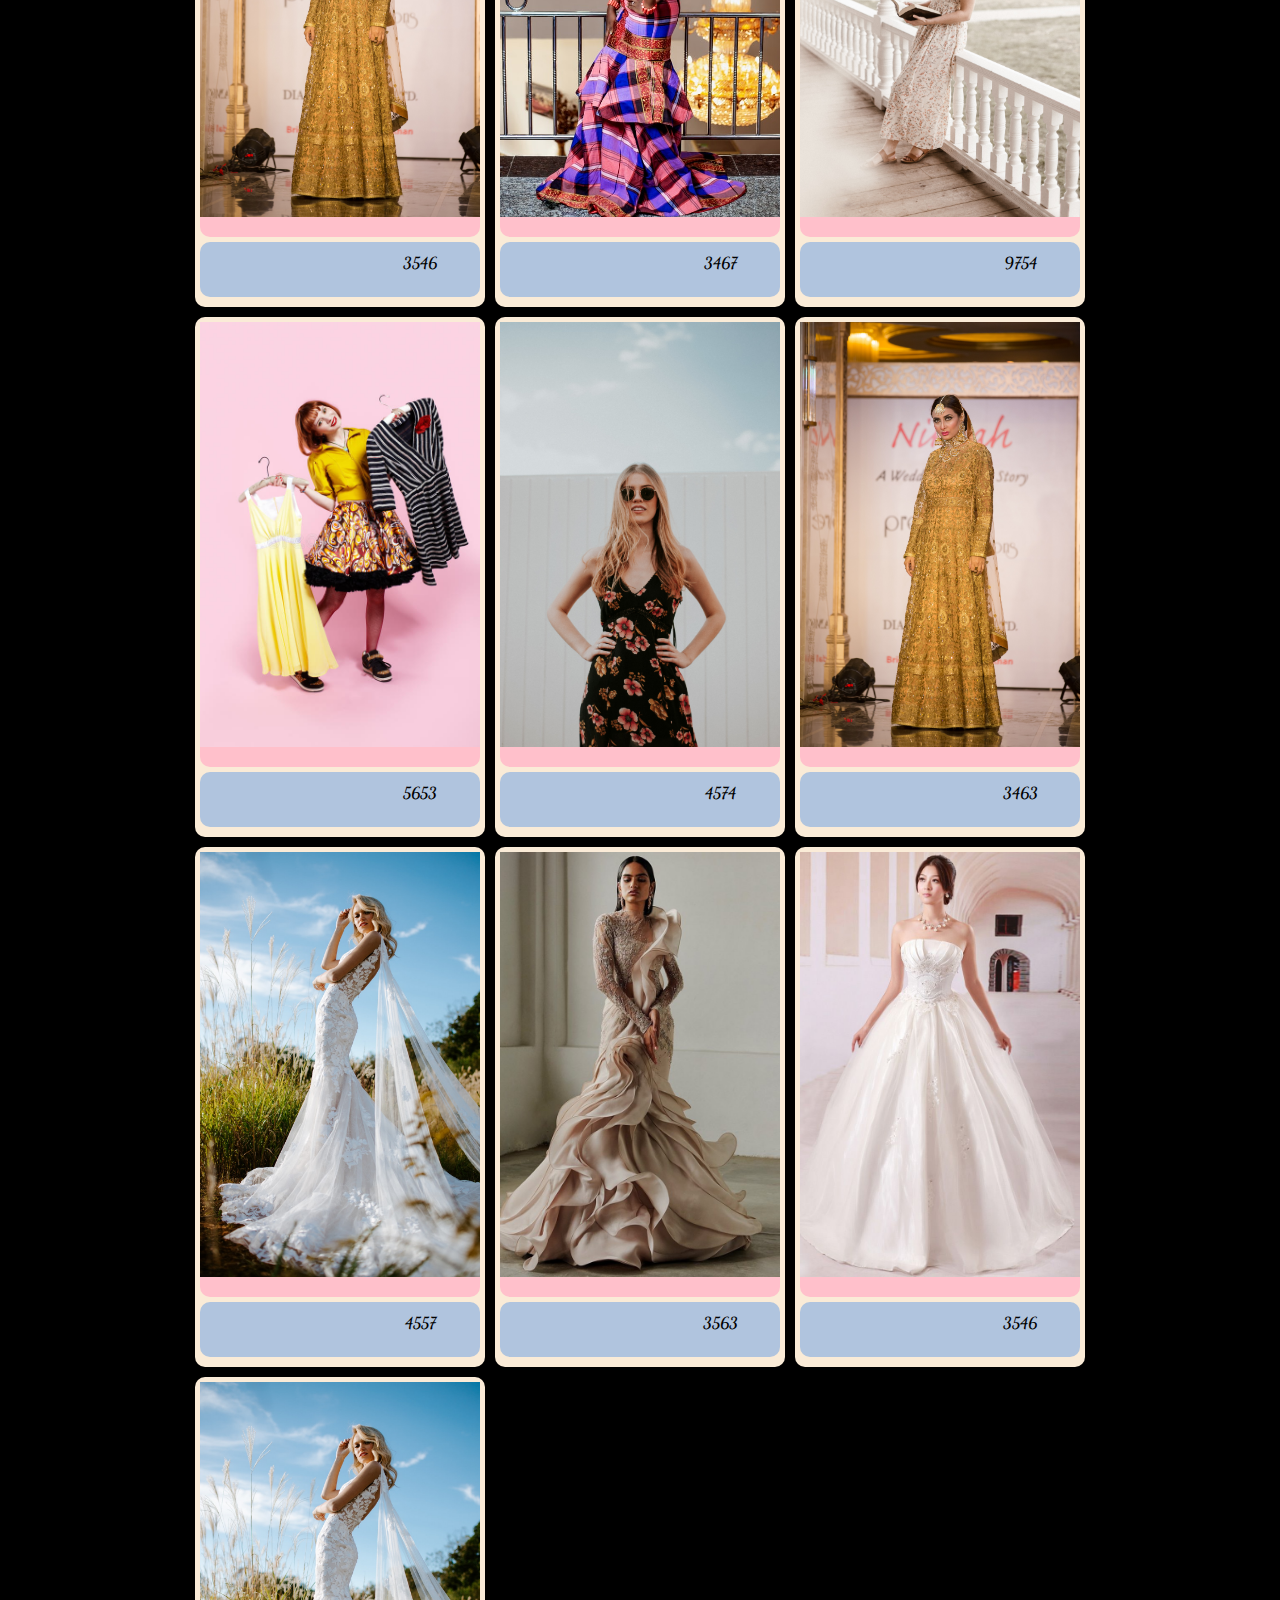
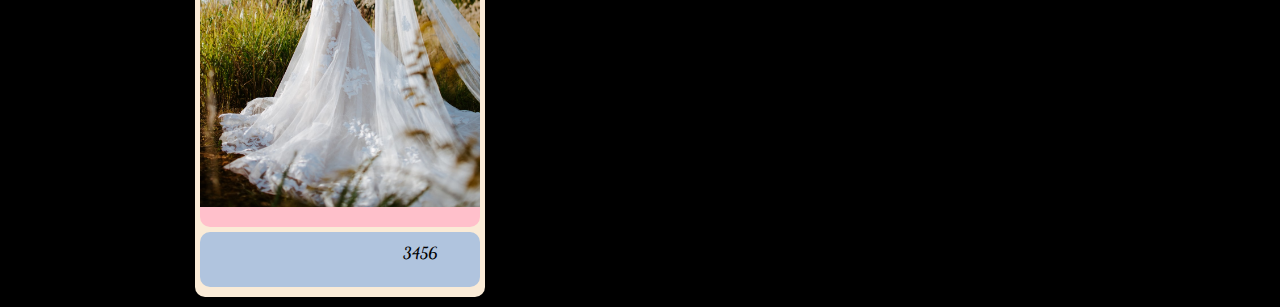
<file: fashion.html>
<!DOCTYPE html>
 <html lang="en">
 <head>
   <meta charset="UTF-8">
   <meta http-equiv="X-UA-Compatible" content="IE=edge">
   <meta name="viewport" content="width=device-width, initial-scale=1.0">
   <link rel="preconnect" href="https://fonts.googleapis.com">
<link rel="preconnect" href="https://fonts.gstatic.com" crossorigin>
<link href="https://fonts.googleapis.com/css2?family=Allura&family=Arvo:ital,wght@0,700;1,400&family=Dancing+Script&family=Lobster&family=Montserrat+Alternates:ital,wght@1,900&family=Niconne&family=Oswald:wght@200&family=Pacifico&family=Potta+One&display=swap" rel="stylesheet">
<a target="_blank" href="https://icons8.com/icon/9rPDq0MIo0Oz/like"></a>
<a target="_blank" href="https://icons8.com/icon/gwrgLmp5Yqn7/desktop-download"></a>
<link rel="stylesheet" href="shop.css">
   <title>shoppingMall</title>
 </head>
 <body>
   <div class="container">
      <div class="navBar"> <div>swipe left for more categories</div></div>
      <hr>
      <div class="category">
        <a href="vintage.html" style="text-decoration: none;">
          <div>
            <div id="circle" class="cVintage"></div>
            <div>Vintage</div>
          </div>
        </a>

        <a href="alternative.html" style="text-decoration: none;">
          <div>
            <div id="circle" class="cAlternative"></div>
            <div>Alternative</div>
          </div>
        </a>

        <a href="casual.html" style="text-decoration: none;">
          <div>
            <div id="circle" class="cDayout"></div>
            <div>Dayout</div>
          </div>
        </a>


        <a href="african.html" style="text-decoration: none;"> 
          <div>
            <div id="circle" class="cAfrica"></div>
            <div> Africa</div>
          </div>
        </a>

        <a href="asian.html" style="text-decoration: none;">
          <div>
            <div id="circle" class="cAsia"></div>
            <div>Asia</div>
          </div>
        </a>

        <a href="european.html" style="text-decoration: none;">
          <div>
            <div id="circle" class="cEurope"></div>
            <div>Europe</div>
          </div>
        </a>

        <a href="multi.html" style="text-decoration: none;">
          <div>
            <div id="circle" class="cMulti"></div>
            <div>multi-ethnic</div>
          </div>
        </a>
        
        <a href="pop.html" style="text-decoration: none;" >
          <div>
            <div id="circle" class="cPop"></div>
            <div>Pop-culture</div>
          </div>
         </a>
       </div>
       
       <hr>

      <h1>TRENDING STYLES</h1>
      <hr>
      <div class="main">
       
        <div>
          <div class="image"><img src="1a.jpg" alt=""></div>
          <div class="foot">
            <div></div>
            <div>2600</div>
            <div></div>
          </div>
        </div>
        <div>
          <div class="image"><img src="1b.jpg" alt=""></div>
          <div class="foot">
            <div></div> 
            <div>3060</div>
            <div></div>
          </div>
        </div>
        <div>
          <div class="image"><img src="1h.jpg" alt=""></div>
          <div class="foot">
            <div></div>
            <div>5643</div>
            <div></div>
          </div>
        </div>
        <div>
          <div class="image"><img src="1f.jpg" alt=""></div>
          <div class="foot">
            <div></div>
            <div>8755</div>
            <div></div>
          </div>

        </div>
        <div>
          <div class="image"><img src="1c.jpg" alt=""></div>
          <div class="foot">
            <div></div>
            <div>2157</div>
            <div></div>
          </div>
        </div>
        <div>
          <div class="image"><img src="1d.jpg" alt=""></div>
          <div class="foot">
            <div></div>
            <div>1356</div>
            <div></div>
          </div>
        </div>
        <div>
          <div class="image"><img src="1e.jpg" alt=""></div>
          <div class="foot">
            <div></div>
            <div>3546</div>
            <div></div>
          </div>
        </div>
        <div>
          <div class="image"><img src="1a.jpg" alt=""></div>
          <div class="foot">
            <div></div>
            <div>3467</div>
            <div></div>
          </div>
        </div>
        <div>
          <div class="image"><img src="1b.jpg" alt=""></div>
          <div class="foot">
            <div></div>
            <div>9754</div>
            <div></div>
          </div>
        </div>
        <div>
          <div class="image"><img src="1c.jpg" alt=""></div>
          <div class="foot">
            <div></div>
            <div>5653</div>
            <div></div>
          </div>
        </div>
        <div>
          <div class="image"><img src="1d.jpg" alt=""></div>
          <div class="foot">
            <div></div>
            <div>4574</div>
            <div></div>
          </div>
        </div>
        <div>
          <div class="image"><img src="1e.jpg" alt=""></div>
          <div class="foot">
            <div></div>
            <div>3463</div>
            <div></div>
          </div>
        </div>
        <div>
          <div class="image"><img src="1f.jpg" alt=""></div>
          <div class="foot">
            <div></div>
            <div>4557</div>
            <div></div>
          </div>
        </div>
        <div>
          <div class="image"><img src="1g.jpg" alt=""></div>
          <div class="foot">
            <div></div>
            <div>3563</div>
            <div></div>
          </div>
        </div>
        <div>
          <div class="image"><img src="1h.jpg" alt=""></div>
          <div class="foot">
            <div></div>
            <div>3546</div>
            <div></div>
          </div>
        </div>
        <div>
          <div class="image"><img src="1f.jpg" alt=""></div>
          <div class="foot">
            <div></div>
            <div>3456</div>
            <div></div>
          </div>
        </div>
      </div>
    </div>

    <!-- <marquee behavior="" direction=""></marquee> -->
 </body>
 </html>
</file>
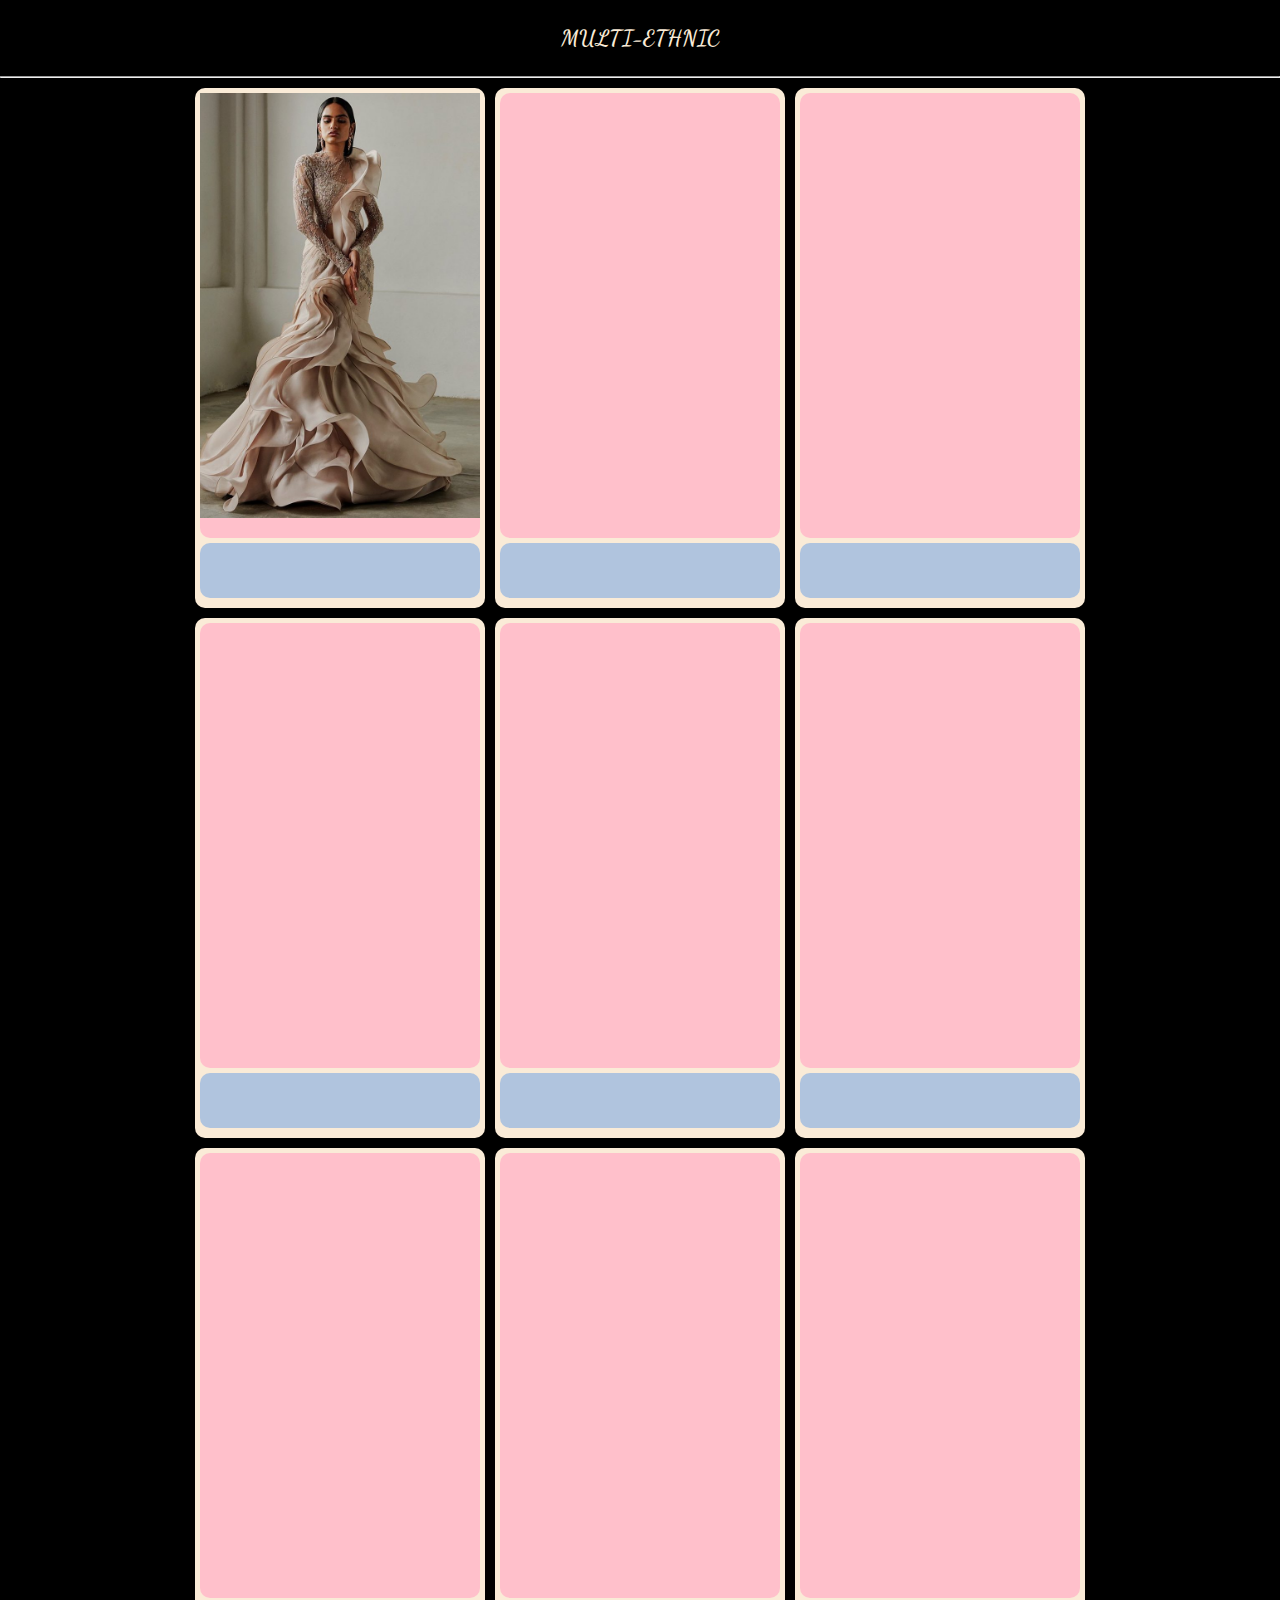
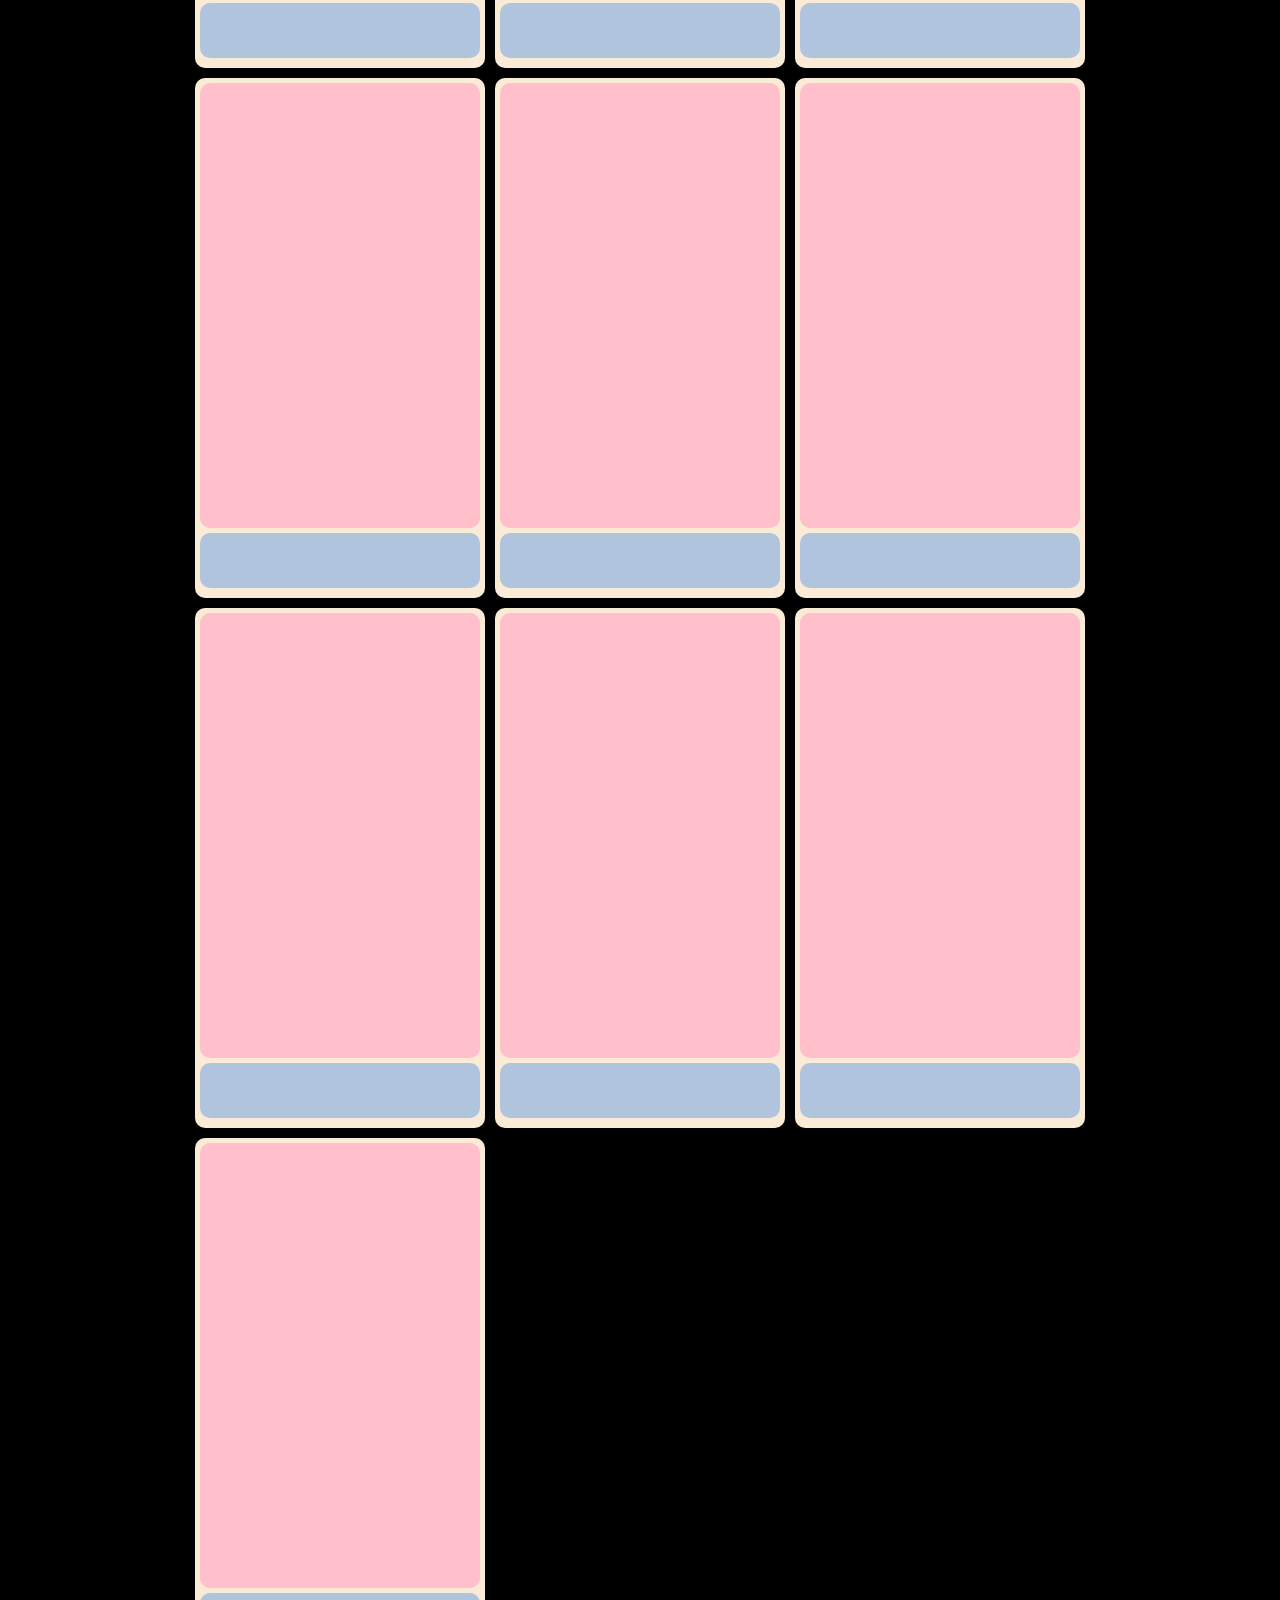
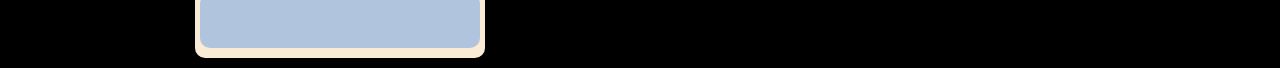
<file: multi.html>
<!DOCTYPE html>
<html lang="en">
<head>
    <meta charset="UTF-8">
    <meta http-equiv="X-UA-Compatible" content="IE=edge">
    <meta name="viewport" content="width=device-width, initial-scale=1.0">
    <link rel="preconnect" href="https://fonts.gstatic.com" crossorigin>
<link href="https://fonts.googleapis.com/css2?family=Allura&family=Arvo:ital,wght@0,700;1,400&family=Dancing+Script&family=Lobster&family=Montserrat+Alternates:ital,wght@1,900&family=Niconne&family=Oswald:wght@200&family=Pacifico&family=Potta+One&display=swap" rel="stylesheet">
    <link rel="stylesheet" href="shop.css">
    <title>GlobalVillage</title>
</head>
<body>
  <h1 style="padding: 20px;">MULTI-ETHNIC</h1>
  <hr>
    <div class="main">
       
      <div>
        <div class="image"><img src="1g.jpg" alt=""></div>
        <div class="foot">
          <div></div>
          <div></div>
          <div></div>
        </div>
      </div>
      <div>
        <div class="image"></div>
        <div class="foot">
          <div></div> 
          <div></div>
          <div></div>
        </div>
      </div>
      <div>
        <div class="image"></div>
        <div class="foot">
          <div></div>
          <div></div>
          <div></div>
        </div>
      </div>
      <div>
        <div class="image"></div>
        <div class="foot">
          <div></div>
          <div></div>
          <div></div>
        </div>

      </div>
      <div>
        <div class="image"></div>
        <div class="foot">
          <div></div>
          <div></div>
          <div></div>
        </div>
      </div>
      <div>
        <div class="image"></div>
        <div class="foot">
          <div></div>
          <div></div>
          <div></div>
        </div>
      </div>
      <div>
        <div class="image"></div>
        <div class="foot">
          <div></div>
          <div></div>
          <div></div>
        </div>
      </div>
      <div>
        <div class="image"></div>
        <div class="foot">
          <div></div>
          <div></div>
          <div></div>
        </div>
      </div>
      <div>
        <div class="image"></div>
        <div class="foot">
          <div></div>
          <div></div>
          <div></div>
        </div>
      </div>
      <div>
        <div class="image"></div>
        <div class="foot">
          <div></div>
          <div></div>
          <div></div>
        </div>
      </div>
      <div>
        <div class="image"></div>
        <div class="foot">
          <div></div>
          <div></div>
          <div></div>
        </div>
      </div>
      <div>
        <div class="image"></div>
        <div class="foot">
          <div></div>
          <div></div>
          <div></div>
        </div>
      </div>
      <div>
        <div class="image"></div>
        <div class="foot">
          <div></div>
          <div></div>
          <div></div>
        </div>
      </div>
      <div>
        <div class="image"></div>
        <div class="foot">
          <div></div>
          <div></div>
          <div></div>
        </div>
      </div>
      <div>
        <div class="image"></div>
        <div class="foot">
          <div></div>
          <div></div>
          <div></div>
        </div>
      </div>
      <div>
        <div class="image"></div>
        <div class="foot">
          <div></div>
          <div></div>
          <div></div>
        </div>
      </div>
    </div>
    </div>
</body>
</html>
</file>
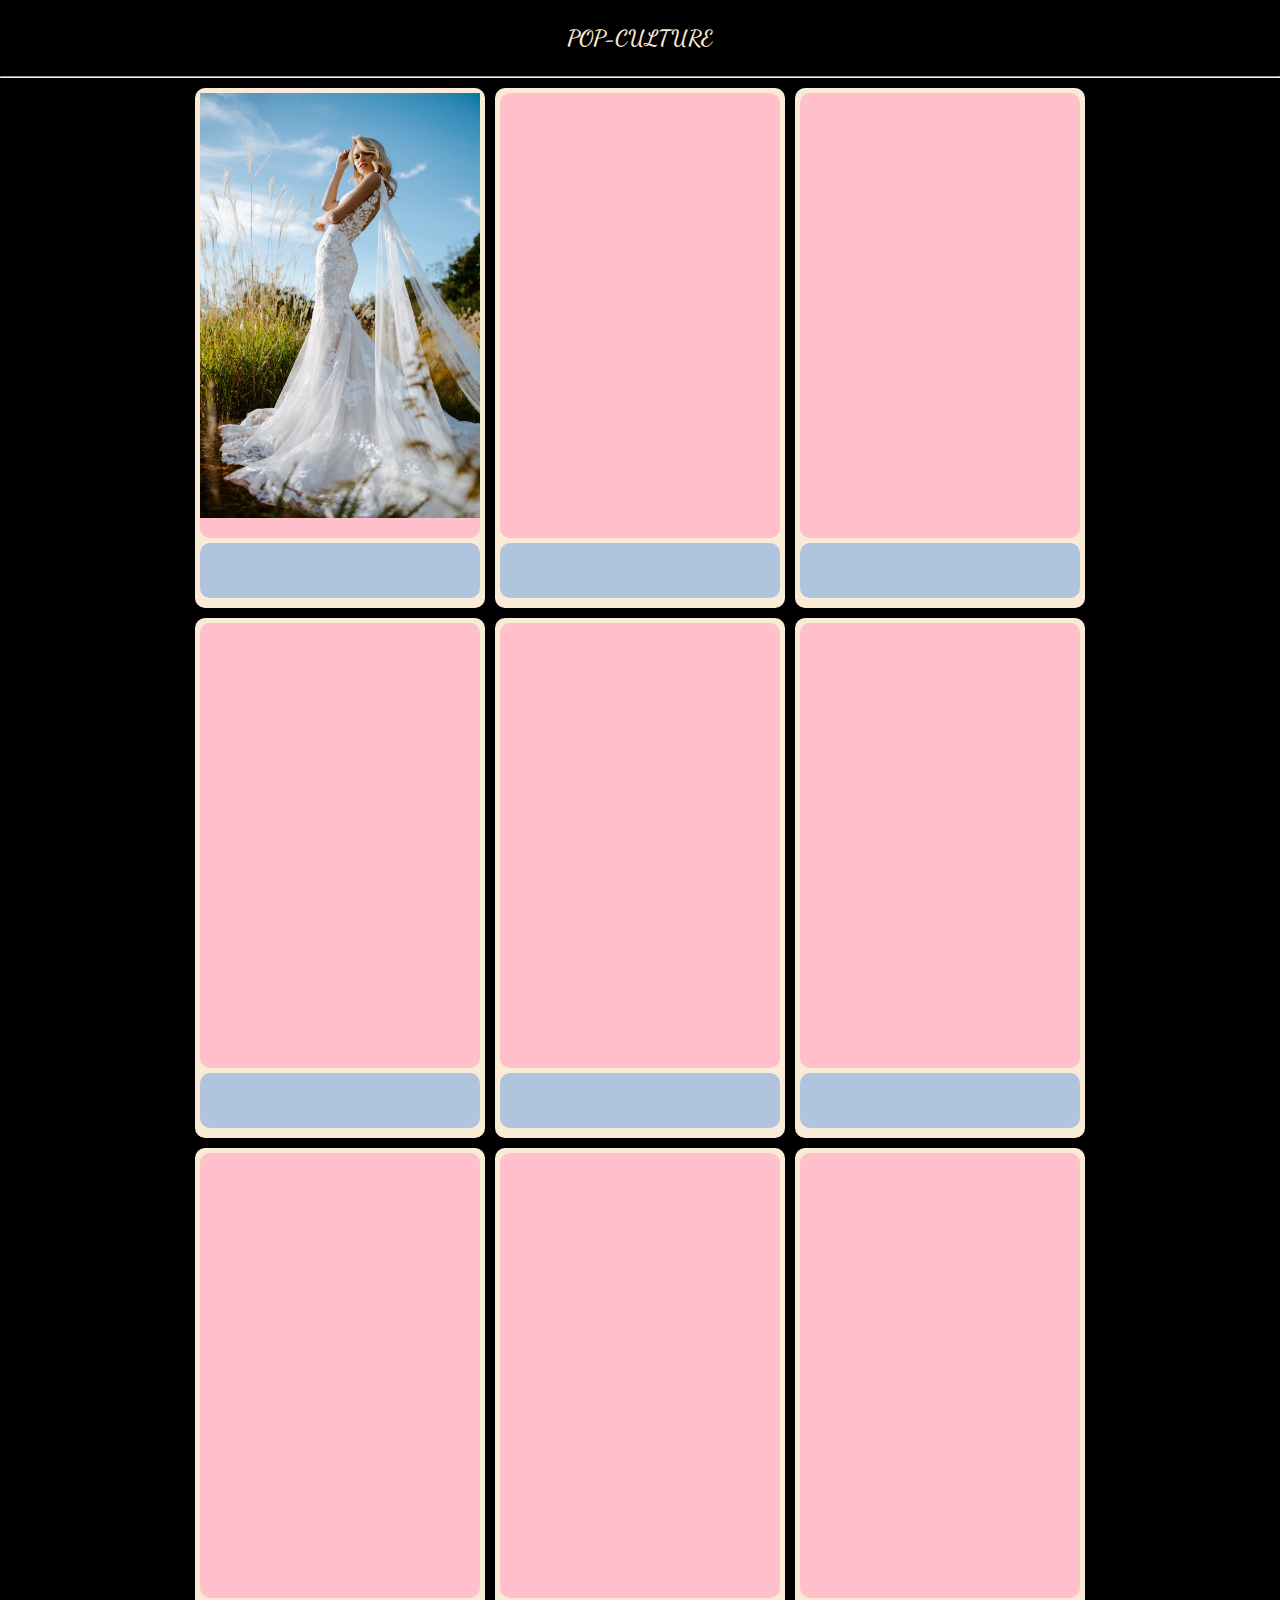
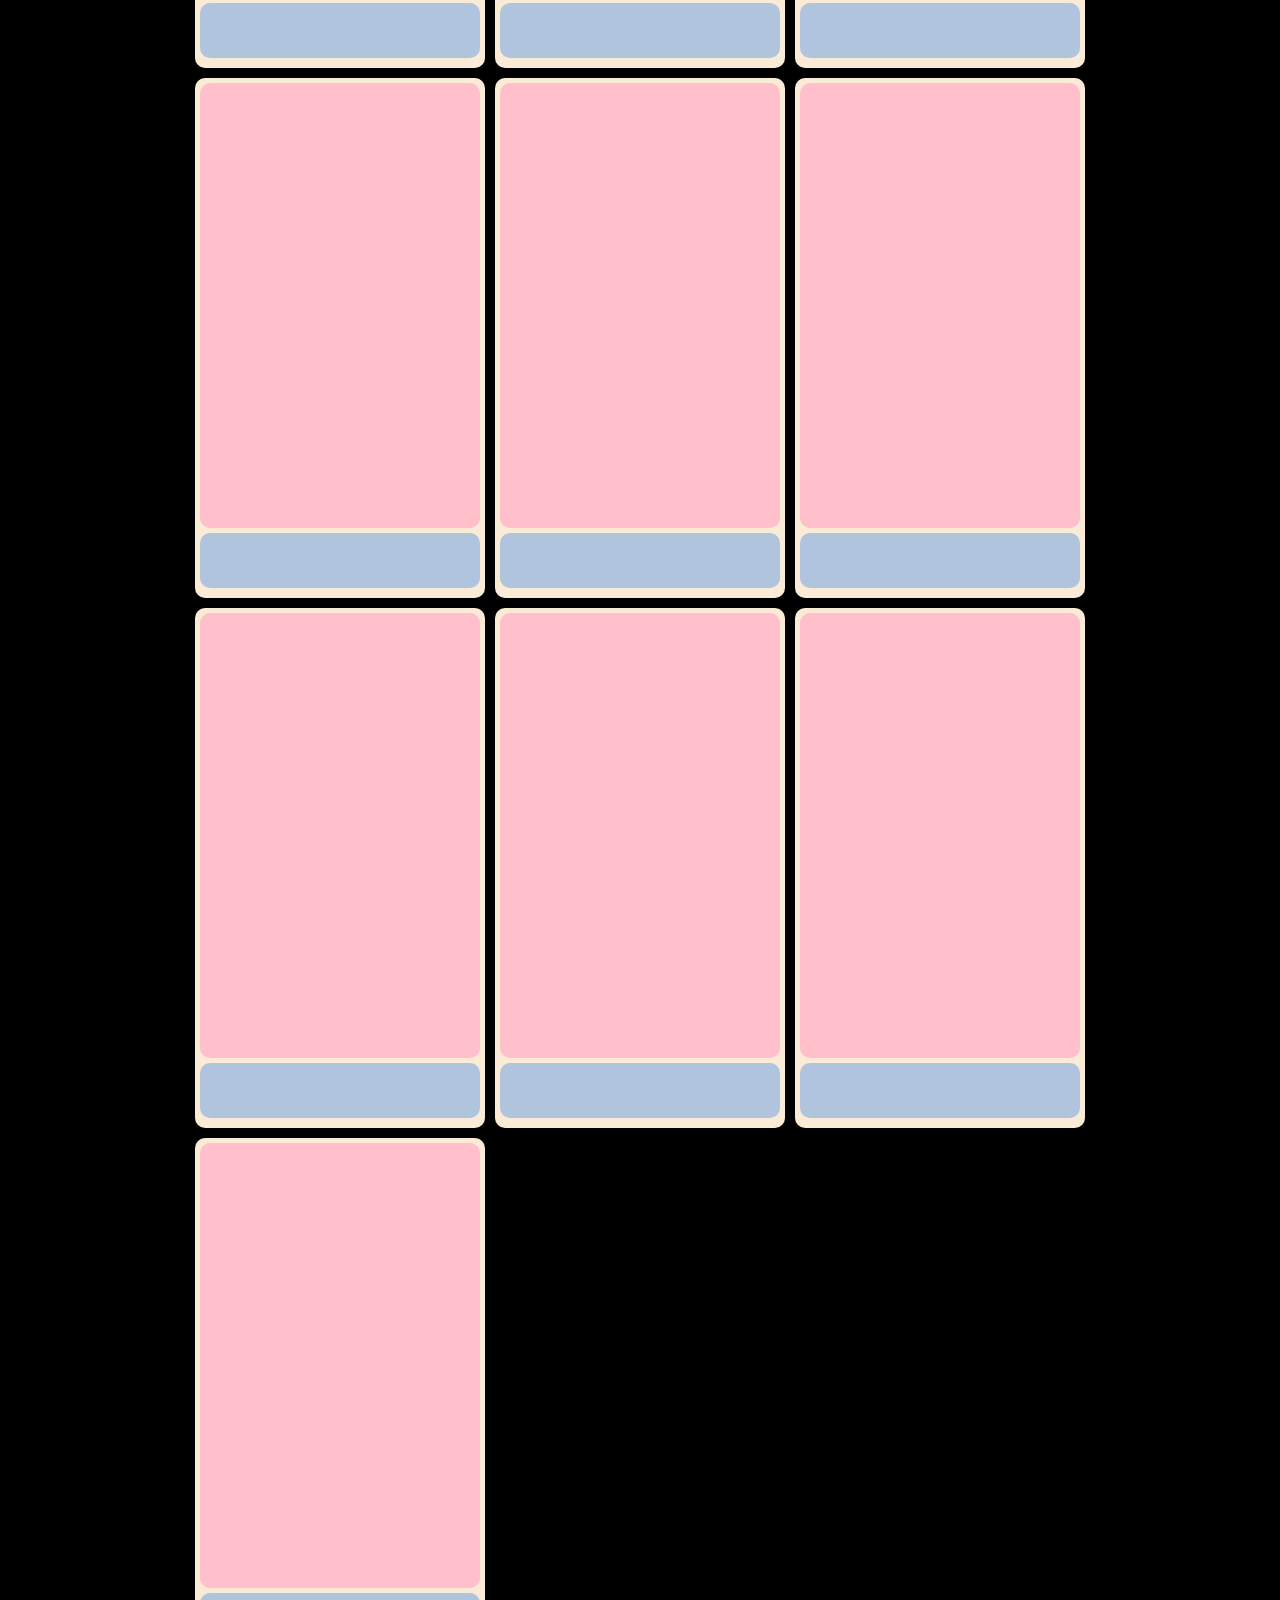
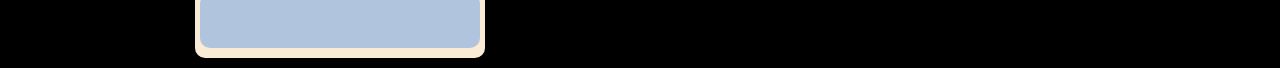
<file: pop.html>
<!DOCTYPE html>
<html lang="en">
<head>
    <meta charset="UTF-8">
    <meta http-equiv="X-UA-Compatible" content="IE=edge">
    <meta name="viewport" content="width=device-width, initial-scale=1.0">
    <link rel="preconnect" href="https://fonts.gstatic.com" crossorigin>
<link href="https://fonts.googleapis.com/css2?family=Allura&family=Arvo:ital,wght@0,700;1,400&family=Dancing+Script&family=Lobster&family=Montserrat+Alternates:ital,wght@1,900&family=Niconne&family=Oswald:wght@200&family=Pacifico&family=Potta+One&display=swap" rel="stylesheet">
    <link rel="stylesheet" href="shop.css">
    <title>POP</title>
</head>
<body>
  <h1 style="padding: 20px;">POP-CULTURE</h1>
  <hr>
    <div class="main">
       
      <div>
        <div class="image"><img src="1f.jpg" alt=""></div>
        <div class="foot">
          <div></div>
          <div></div>
          <div></div>
        </div>
      </div>
      <div>
        <div class="image"></div>
        <div class="foot">
          <div></div> 
          <div></div>
          <div></div>
        </div>
      </div>
      <div>
        <div class="image"></div>
        <div class="foot">
          <div></div>
          <div></div>
          <div></div>
        </div>
      </div>
      <div>
        <div class="image"></div>
        <div class="foot">
          <div></div>
          <div></div>
          <div></div>
        </div>

      </div>
      <div>
        <div class="image"></div>
        <div class="foot">
          <div></div>
          <div></div>
          <div></div>
        </div>
      </div>
      <div>
        <div class="image"></div>
        <div class="foot">
          <div></div>
          <div></div>
          <div></div>
        </div>
      </div>
      <div>
        <div class="image"></div>
        <div class="foot">
          <div></div>
          <div></div>
          <div></div>
        </div>
      </div>
      <div>
        <div class="image"></div>
        <div class="foot">
          <div></div>
          <div></div>
          <div></div>
        </div>
      </div>
      <div>
        <div class="image"></div>
        <div class="foot">
          <div></div>
          <div></div>
          <div></div>
        </div>
      </div>
      <div>
        <div class="image"></div>
        <div class="foot">
          <div></div>
          <div></div>
          <div></div>
        </div>
      </div>
      <div>
        <div class="image"></div>
        <div class="foot">
          <div></div>
          <div></div>
          <div></div>
        </div>
      </div>
      <div>
        <div class="image"></div>
        <div class="foot">
          <div></div>
          <div></div>
          <div></div>
        </div>
      </div>
      <div>
        <div class="image"></div>
        <div class="foot">
          <div></div>
          <div></div>
          <div></div>
        </div>
      </div>
      <div>
        <div class="image"></div>
        <div class="foot">
          <div></div>
          <div></div>
          <div></div>
        </div>
      </div>
      <div>
        <div class="image"></div>
        <div class="foot">
          <div></div>
          <div></div>
          <div></div>
        </div>
      </div>
      <div>
        <div class="image"></div>
        <div class="foot">
          <div></div>
          <div></div>
          <div></div>
        </div>
      </div>
    </div>
    </div>
</body>
</html>
</file>
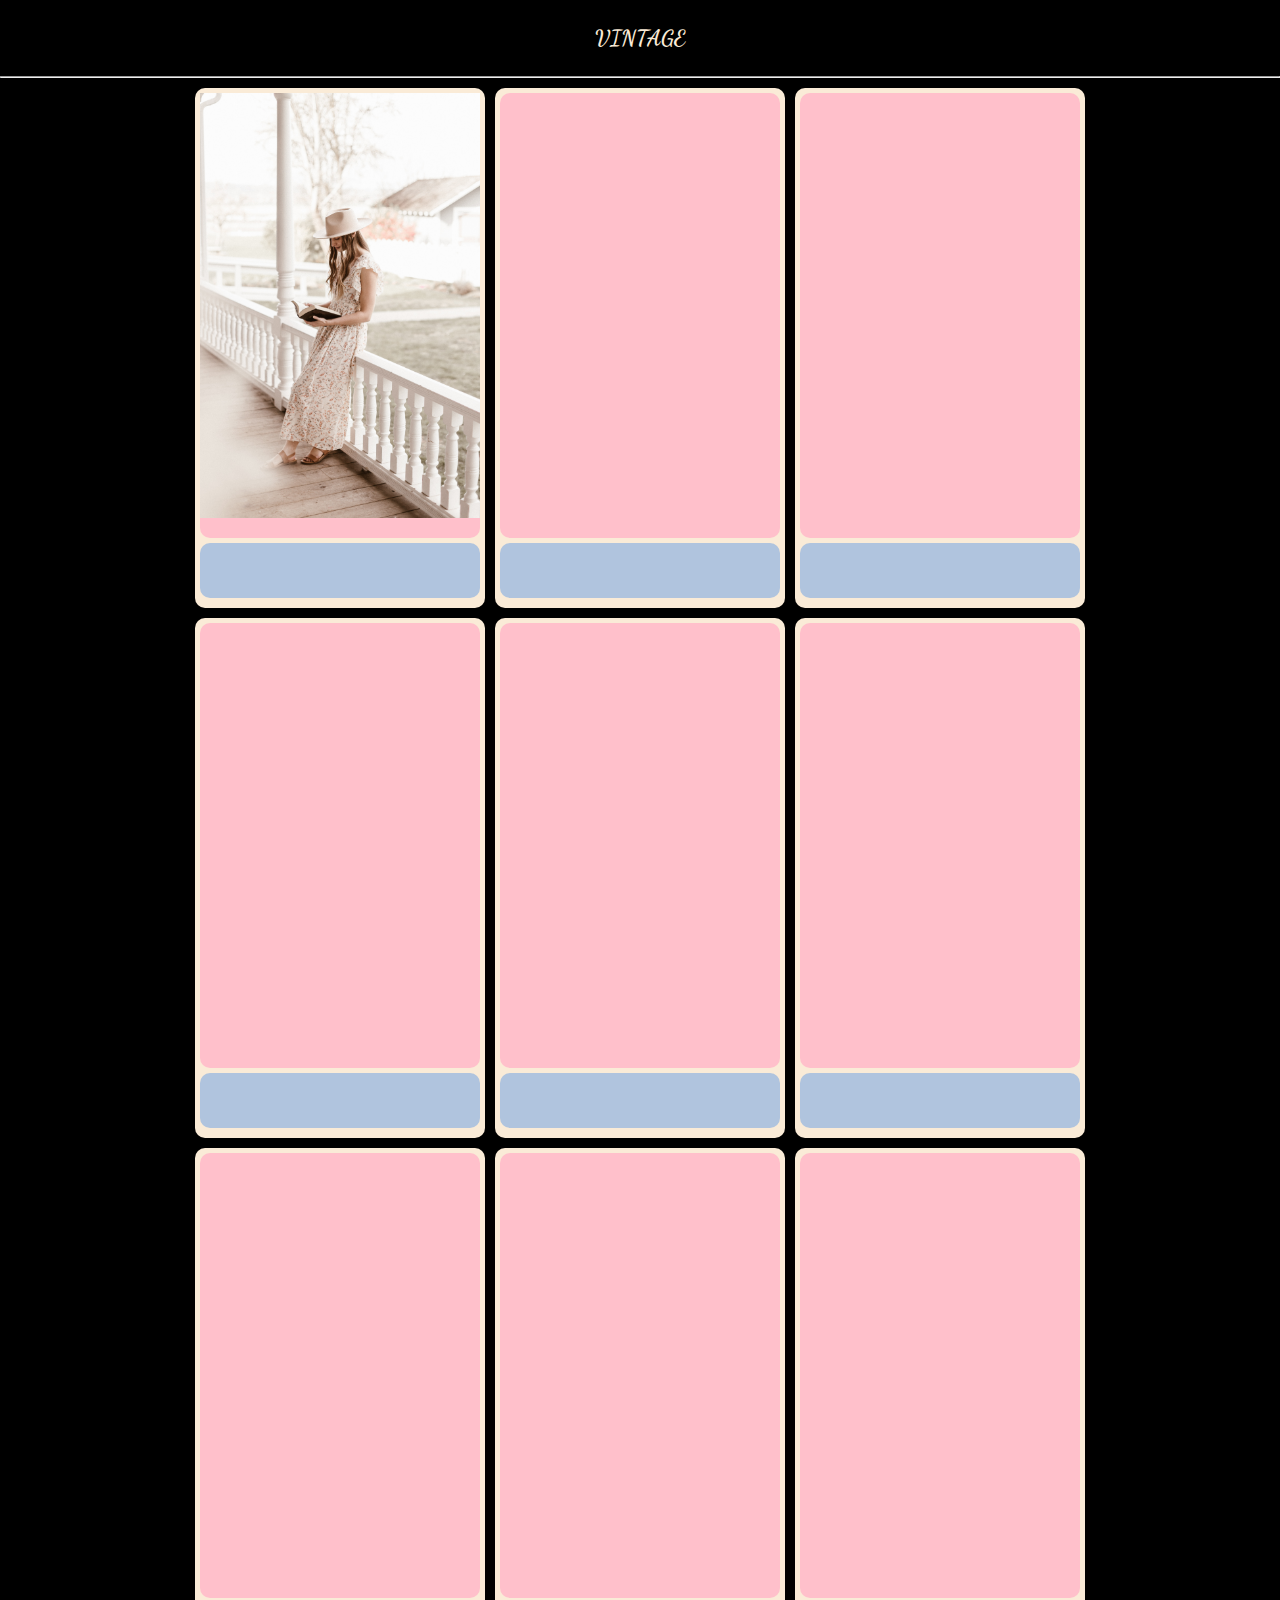
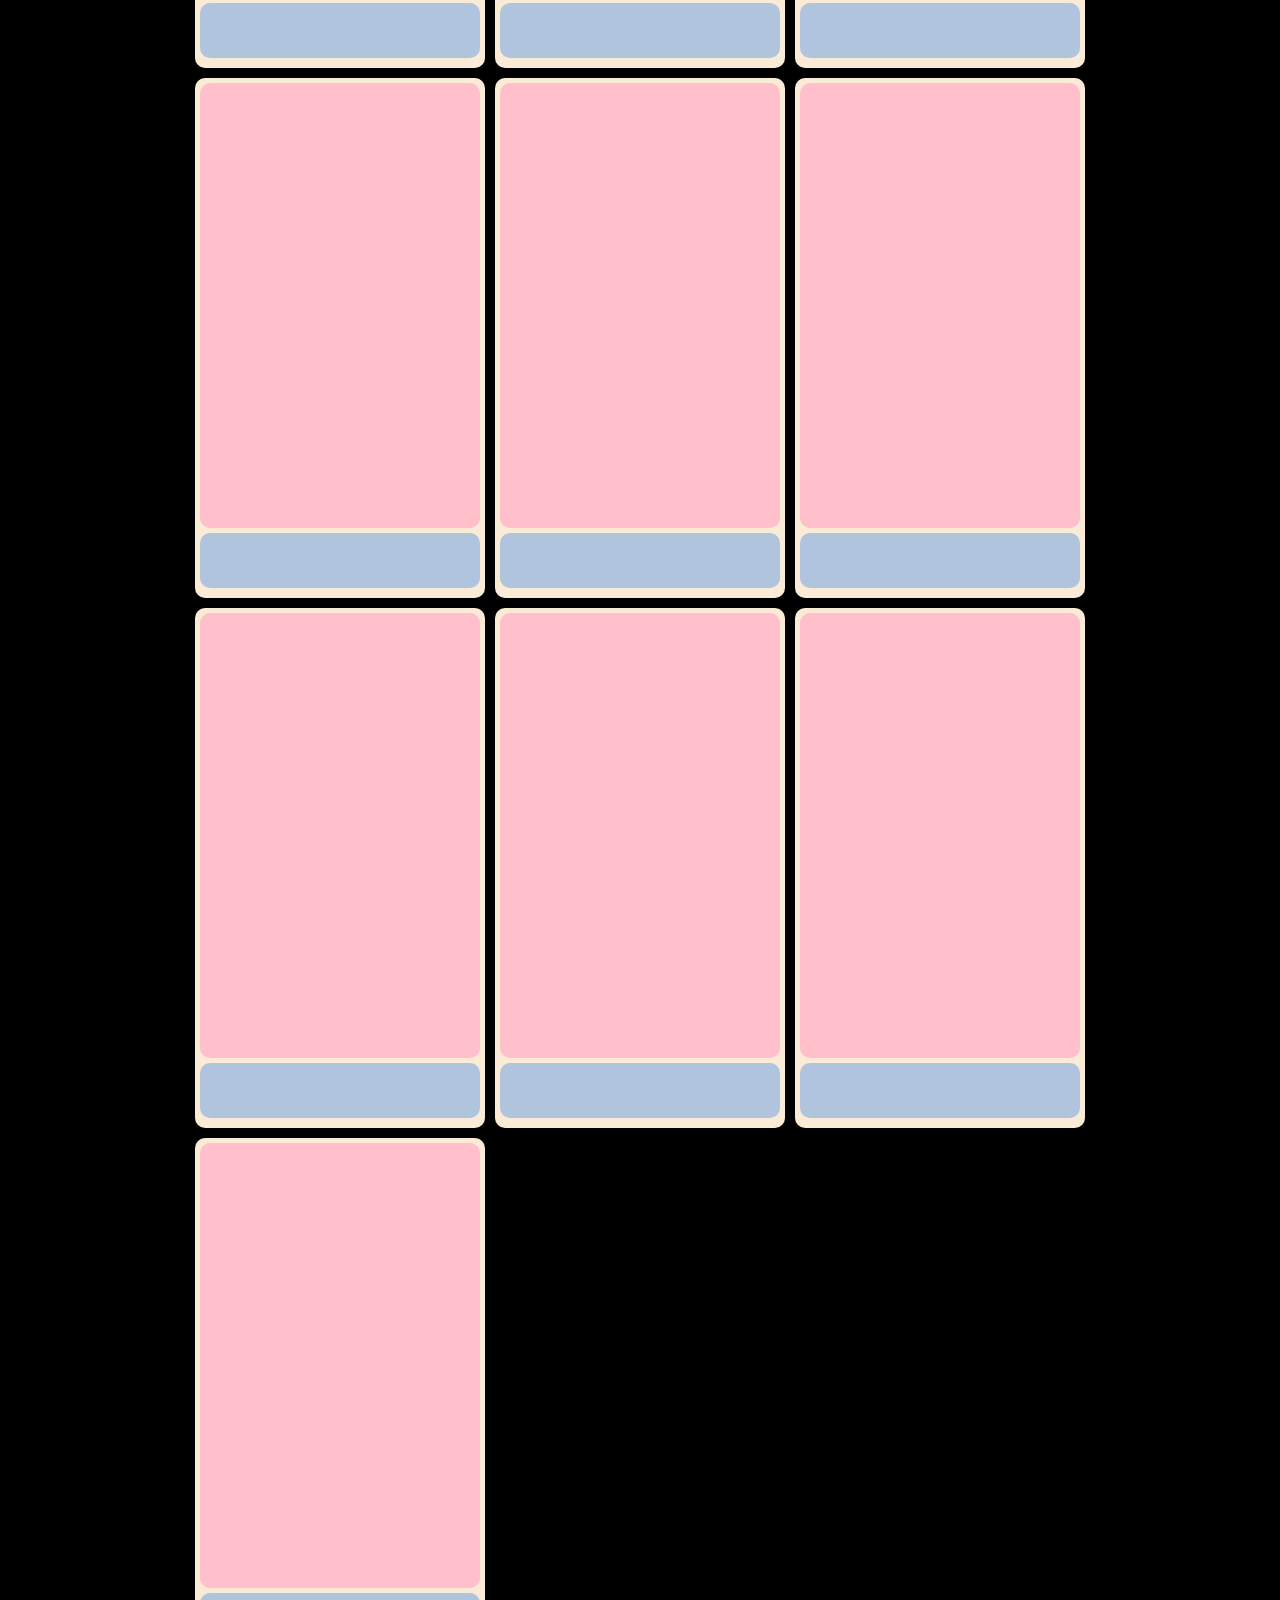
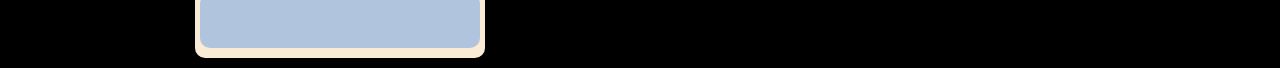
<file: vintage.html>
<!DOCTYPE html>
<html lang="en">
<head>
    <meta charset="UTF-8">
    <meta http-equiv="X-UA-Compatible" content="IE=edge">
    <meta name="viewport" content="width=device-width, initial-scale=1.0">
    <link rel="preconnect" href="https://fonts.gstatic.com" crossorigin>
<link href="https://fonts.googleapis.com/css2?family=Allura&family=Arvo:ital,wght@0,700;1,400&family=Dancing+Script&family=Lobster&family=Montserrat+Alternates:ital,wght@1,900&family=Niconne&family=Oswald:wght@200&family=Pacifico&family=Potta+One&display=swap" rel="stylesheet">
    <link rel="stylesheet" href="shop.css">
    <title>VINTAGE</title>
</head>
<body>
  <h1 style="padding: 20px;">VINTAGE</h1>
  <hr>
    <div class="main">
       
      <div>
        <div class="image"><img src="1b.jpg" alt=""></div>
        <div class="foot">
          <div></div>
          <div></div>
          <div></div>
        </div>
      </div>
      <div>
        <div class="image"></div>
        <div class="foot">
          <div></div> 
          <div></div>
          <div></div>
        </div>
      </div>
      <div>
        <div class="image"></div>
        <div class="foot">
          <div></div>
          <div></div>
          <div></div>
        </div>
      </div>
      <div>
        <div class="image"></div>
        <div class="foot">
          <div></div>
          <div></div>
          <div></div>
        </div>

      </div>
      <div>
        <div class="image"></div>
        <div class="foot">
          <div></div>
          <div></div>
          <div></div>
        </div>
      </div>
      <div>
        <div class="image"></div>
        <div class="foot">
          <div></div>
          <div></div>
          <div></div>
        </div>
      </div>
      <div>
        <div class="image"></div>
        <div class="foot">
          <div></div>
          <div></div>
          <div></div>
        </div>
      </div>
      <div>
        <div class="image"></div>
        <div class="foot">
          <div></div>
          <div></div>
          <div></div>
        </div>
      </div>
      <div>
        <div class="image"></div>
        <div class="foot">
          <div></div>
          <div></div>
          <div></div>
        </div>
      </div>
      <div>
        <div class="image"></div>
        <div class="foot">
          <div></div>
          <div></div>
          <div></div>
        </div>
      </div>
      <div>
        <div class="image"></div>
        <div class="foot">
          <div></div>
          <div></div>
          <div></div>
        </div>
      </div>
      <div>
        <div class="image"></div>
        <div class="foot">
          <div></div>
          <div></div>
          <div></div>
        </div>
      </div>
      <div>
        <div class="image"></div>
        <div class="foot">
          <div></div>
          <div></div>
          <div></div>
        </div>
      </div>
      <div>
        <div class="image"></div>
        <div class="foot">
          <div></div>
          <div></div>
          <div></div>
        </div>
      </div>
      <div>
        <div class="image"></div>
        <div class="foot">
          <div></div>
          <div></div>
          <div></div>
        </div>
      </div>
      <div>
        <div class="image"></div>
        <div class="foot">
          <div></div>
          <div></div>
          <div></div>
        </div>
      </div>
    </div>
    </div>
</body>
</html>
</file>
<file: shop.css>
*{
  margin: 0;
  padding: 0;
 }

 body{
  background-color: black;
  font-family: 'Dancing Script', cursive;
  }
 
  h1{
    font-size: 22px;
    margin: 5px;
  }
  .container{
    display: grid;
    justify-content: center;
    align-items: center;
  }

  .navBar{
    height: 60px;
    width:  100%;
    color: antiquewhite;
    font-family: 'Franklin Gothic Medium', 'Arial Narrow', Arial, sans-serif;
    display: grid;
    align-items: center;
    justify-content: center;
    /* background-color: rgb(107, 95, 95); */
  }

  
  .category{
    display: grid;
    grid-auto-flow:column;
    overflow-x: auto;
    height: 200px;
    width: 100%;
    margin-top: 5px ;
    overflow-y: hidden;
    font-size: 20px;
  }

  .category div{
    height: 100%;
    width:130px;
    margin: 1px;
    display: grid;
    justify-content: center;
    align-items: center;
  }

  .category div #circle{
   height: 100px;
   width: 100px;
   border-radius: 50%;
   background-color: antiquewhite;
   justify-self: center;
  }

  .cVintage{
    background-image: url(1b.jpg);
    background-size: 100px;
    background-position: center;
    background-position-y:-32px;
  }

  .cAlternative{
    background-image: url(1c.jpg);
    background-size: 100px;
    background-position-y:-20px;
  }

  .cDayout{
    background-image: url(1d.jpg);
    background-size: 100px;
    background-position-y:-47px;
  }

  .cAfrica{
 background-image: url(1a.jpg);
 background-size: 100px;
 background-position-y:-10px;
  }

  .cAsia{
    background-image: url(1e.jpg);
    background-size: 100px;
    background-position-y:-22px;
     }
  
  .cEurope{
  background-image: url(1f.jpg);
  background-size: 100px;
  background-position-y:-10px;
    }

  .cMulti{
    background-image: url(1g.jpg);
    background-size: 100px;
    background-position-y: 2px;
      }

  .cPop{
    background-image: url(1h.jpg);
    background-size: 100px;
    background-position-y: 3px;
      }
  .nom{
    text-decoration: none;
  }

  .category div div{
    color: antiquewhite;
  }


  h1{
    color: antiquewhite;
    text-align: center;
    padding-top: 5px;
    padding-bottom: 5px;
  }
  .main{
    display: grid;
    justify-content: center;
    grid-template-columns: 300px 300px 300px 300px 300px;
    margin: 5px;
  }

  .main div{
    height: 500px;
    background-color: antiquewhite;
    border-radius: 10px;
    margin: 5px;
    padding-bottom: 20px;
 
  }

  .main div .image{
    height: 85%;
    background-color: pink;
  }

  .main div .image img{
     height: 100%;
     width: 100%;
     object-fit: cover;
    }


  .main div .foot{
    background-color: lightsteelblue;
    height: 7%;
    display: flex;
    justify-content: end;
  }
  
   
  .foot div{
     height:30px ;
     width: 30px;
     display: grid; 
     justify-content:center;
     align-items: center;
     background: transparent;
  }

  .foot div img{
    height:30px ;
    align-self: center;
  }


  .foot :nth-child(1){
     background-image: url(https://img.icons8.com/external-prettycons-flat-prettycons/47/000000/external-like-essentials-prettycons-flat-prettycons.png);
     background-size:  100%;
     background-repeat: no-repeat;
     background-position: center;
    }

    .foot :nth-child(2){
     align-self: baseline;
     font-weight: 800;
    }


    .foot :nth-child(3){
      background-image:url( https://img.icons8.com/fluency/48/000000/desktop-download.png);
      background-size:  100%;
      background-repeat: no-repeat;
      background-position: center;
    }
@media (max-width:500px) {
  .category{
    height: 150px;
  }

  .category div{
    width: 90px;
    text-align: center;
  }

  .category div #circle{
  height: 70px;
  width: 70px;
}
}

@media (max-width:1400px) {
  .main{
    grid-template-columns: 300px 300px 300px;
  }

}

@media (max-width:810px) {
  .main{
    grid-template-columns: 300px 300px;
  }

}


@media (max-width:610px) {
  .main{
    grid-template-columns: 300px;
    margin: 5px;
  }

}
</file>
